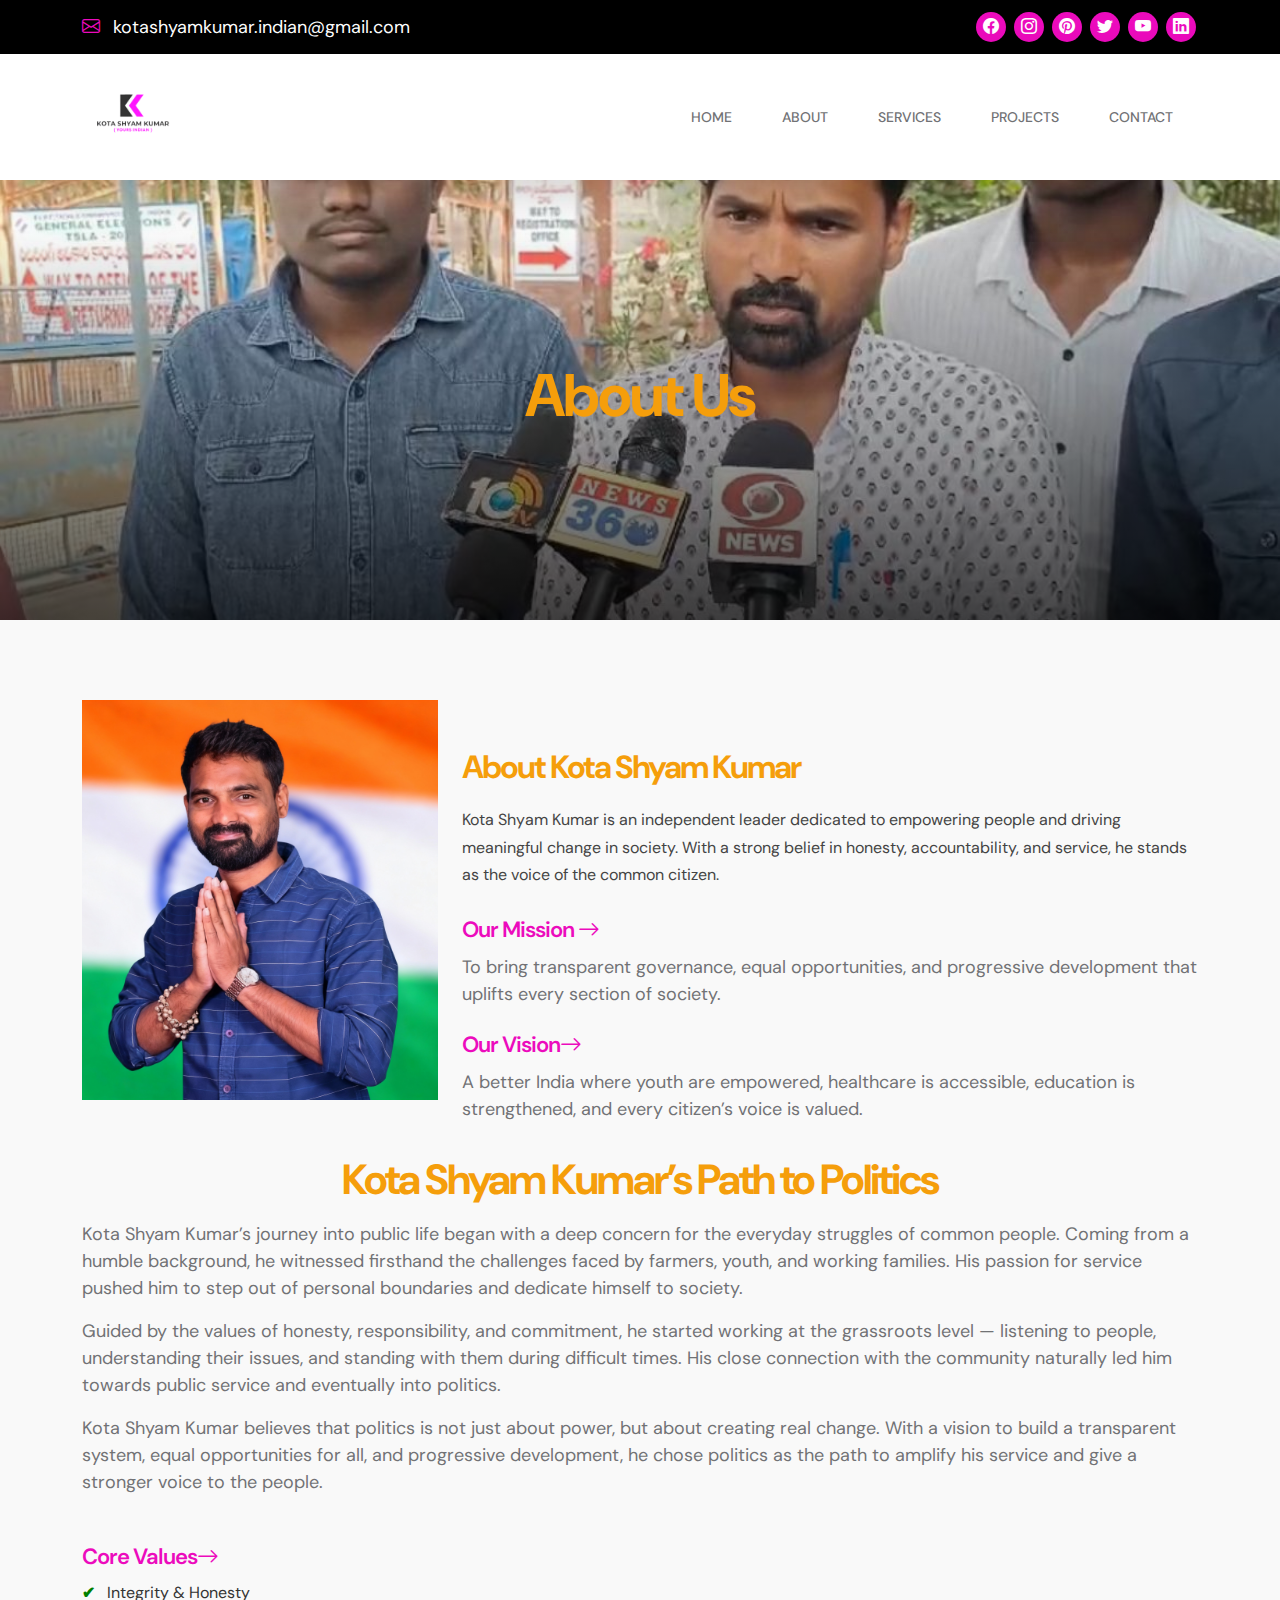
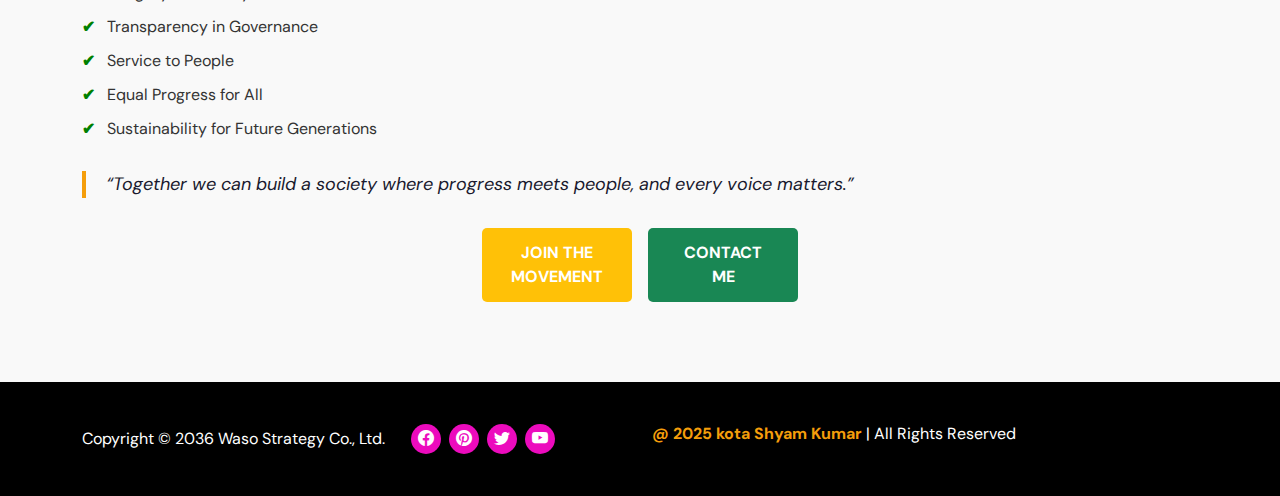
<file: aboutus.html>
<!doctype html>
<html lang="en">
    <head>
        <meta charset="utf-8">
        <meta name="viewport" content="width=device-width, initial-scale=1">

        <meta name="description" content="">
        <meta name="author" content="Tooplate">

        <title>KSK Independent</title>

        <!-- CSS FILES -->
        <link rel="preconnect" href="https://fonts.googleapis.com">
        
        <link rel="preconnect" href="https://fonts.gstatic.com" crossorigin>
        
        <link href="https://fonts.googleapis.com/css2?family=DM+Sans:wght@400;500;700&display=swap" rel="stylesheet">

        <link href="css/bootstrap.min.css" rel="stylesheet">

        <link href="css/bootstrap-icons.css" rel="stylesheet">

        <link href="css/magnific-popup.css" rel="stylesheet">

        <link href="css/style.css" rel="stylesheet">

        <link rel="icon" type="image/png" sizes="32x32" href="images/logo.png">

        <link rel="shortcut icon" href="favicon.ico" type="image/x-icon">

        <link rel="apple-touch-icon" sizes="180x180" href="images/logo.png">

        <meta name="theme-color" content="#e91e63"> <!-- match your brand color -->

        


    </head>
    
    <body class="projects-detail-page" id="section_1">

       <header class="site-header">
    <div class="container">
        <div class="row align-items-center">

            <div class="col-lg-4 col-md-8 col-12">
                <p class="text-white mb-0">
                    <i class="bi-envelope site-header-icon me-2"></i>
                    kotashyamkumar.indian@gmail.com
                </p>
            </div>

            <div class="col-lg-8 col-md-4 col-12 ms-auto">
                <ul class="social-icon">
                    <li><a href="https://www.facebook.com/kotashyamkumarindian/" class="social-icon-link bi-facebook"></a></li>
                    <li><a href="https://www.instagram.com/kotashyamkumarindian/" class="social-icon-link bi-instagram"></a></li>
                    <li><a href="https://www.pinterest.com/kotashyamkumarindian/" class="social-icon-link bi-pinterest"></a></li>
                    <li><a href="https://x.com/kota_shyamkumar" class="social-icon-link bi-twitter"></a></li>
                    <li><a href="https://www.youtube.com/@KotaShyamKumar" class="social-icon-link bi-youtube"></a></li>
                    <li><a href="https://www.linkedin.com/company/kota-shyam-kumar" class="social-icon-link bi-linkedin"></a></li>
                </ul>
            </div>

        </div>
    </div>
</header>

<nav class="navbar navbar-expand-lg bg-white shadow-lg">
    <div class="container">

        <a href="#" class="navbar-brand">
            <img src="images/logo.png" alt="Kota Shyam Kumar" class="brand-logo">
        </a>

        <button class="navbar-toggler" type="button" data-bs-toggle="collapse" data-bs-target="#navbarNav"
            aria-controls="navbarNav" aria-expanded="false" aria-label="Toggle navigation">
            <span class="navbar-toggler-icon"></span>
        </button>

        <div class="collapse navbar-collapse" id="navbarNav">
            <ul class="navbar-nav ms-auto">
                <li class="nav-item">
                    <a class="nav-link " href="index.html">Home</a>
                </li>
                <li class="nav-item">
                    <a class="nav-link active" href="aboutus.html">About</a>
                </li>
                <li class="nav-item">
                    <a class="nav-link" href="services.html">Services</a>
                </li>
              <li class="nav-item">
                    <a class="nav-link" href="projects.html">Projects</a>
                </li>
                <li class="nav-item">
                    <a class="nav-link" href="contact.html">Contact</a>
                </li>
            </ul>
        </div>
        
    </div>
</nav>


        <main>

            <section class="hero section-hero section-padding">
                <div class="container">
                    <div class="row">

                        <div class="col-lg-6 col-12 text-center mx-auto">
                            <div class="section-hero-text">
                                <h1 class="text-warning">About Us</h1>
                                <!-- <small class="small-title text-warning">About Us</small> -->

                               
                            </div>
                        </div>

                    </div>
                </div>
            </section>
            <!--about us start-->
            <section id="about-us" class="about-section">
  <div class="container">
    <div class="row ">

      <!-- Left Side: Image -->
      <div class="col-lg-4 col-md-12 text-center">
        <img src="images/services/generated-image.png" alt="Kota Shyam Kumar" class="about-img img-fluid">
      </div>

      <!-- Right Side: Content -->
      <div class="col-lg-8 col-md-12">
        <h2 class="about-title mt-5">About Kota Shyam Kumar</h2>
        <p class="about-intro">
          Kota Shyam Kumar is an independent leader dedicated to empowering people and 
          driving meaningful change in society. With a strong belief in honesty, 
          accountability, and service, he stands as the voice of the common citizen.
        </p>

        <h3 class="about-subtitle">Our Mission <i class="bi-arrow-right"></i></h3>
       
        <p>
          To bring transparent governance, equal opportunities, and progressive 
          development that uplifts every section of society.
        </p>

        <h3 class="about-subtitle">Our Vision<i class="bi-arrow-right"></i></h3>
        <p>
          A better India where youth are empowered, healthcare is accessible, 
          education is strengthened, and every citizen’s voice is valued.
        </p>
 </div>  
  <div class=" col-12  ">
                            <h2 class=" mt-3 mb-3 text-center text-warning">Kota Shyam Kumar’s Path to Politics</h2>

                            <p>Kota Shyam Kumar’s journey into public life began with a deep concern for the everyday struggles of common people. Coming from a humble background, he witnessed firsthand the challenges faced by farmers, youth, and working families. His passion for service pushed him to step out of personal boundaries and dedicate himself to society.</p>

                            <p>Guided by the values of honesty, responsibility, and commitment, he started working at the grassroots level — listening to people, understanding their issues, and standing with them during difficult times. His close connection with the community naturally led him towards public service and eventually into politics.</p>
                        
                            <p>Kota Shyam Kumar believes that politics is not just about power, but about creating real change. With a vision to build a transparent system, equal opportunities for all, and progressive development, he chose politics as the path to amplify his service and give a stronger voice to the people.</p>
                        </div>
 <div class="col-12 mt-2">
        <h3 class="about-subtitle">Core Values<i class="bi-arrow-right"></i></h3>
        <ul class="about-values">
          <li>Integrity & Honesty</li>
          <li>Transparency in Governance</li>
          <li>Service to People</li>
          <li>Equal Progress for All</li>
          <li>Sustainability for Future Generations</li>
        </ul>

        <blockquote class="about-quote">
          “Together we can build a society where progress meets people, 
          and every voice matters.”  
        </blockquote>

        <div class="cta-buttons">
          <a href="join.html" class="btn btn-warning">Join the Movement</a>
          <a href="contact.html" class="btn btn-success">Contact Me</a>
        </div>
     </div>

    </div>
  </div>
</section>



           

        </main>

        <footer class="site-footer">
            <div class="container">
                <div class="row">
                        
                    <div class="col-lg-6 col-12">
                        <div class="site-footer-wrap d-flex align-items-center">
                            <p class="copyright-text mb-0 me-4">Copyright © 2036 Waso Strategy Co., Ltd.</p>

                            <ul class="social-icon">
                                <li><a href="https://facebook.com/tooplate" class="social-icon-link bi-facebook"></a></li>

                                <li><a href="https://pinterest.com/tooplate" class="social-icon-link bi-pinterest"></a></li>
    
                                <li><a href="https://twitter.com/minthu" class="social-icon-link bi-twitter"></a></li>
    
                                <li><a href="https://www.youtube.com/tooplate" class="social-icon-link bi-youtube"></a></li>
                            </ul>
                            
                        </div>
                    </div>
                    
                   <div class="col-lg-6 col-12">
                    	<p class="copyright-text mb-0 me-4"><strong class="text-warning">@ 2025 kota Shyam Kumar</strong> | All Rights Reserved </p>
                    </div>

                    
                </div>
            </div>
        </footer>

        <!-- JAVASCRIPT FILES -->
        <script src="js/jquery.min.js"></script>
        <script src="js/bootstrap.min.js"></script>
        <script src="js/jquery.sticky.js"></script>
        <script src="js/jquery.magnific-popup.min.js"></script>
        <script src="js/magnific-popup-options.js"></script>
        <script src="js/click-scroll.js"></script>
        <script src="js/custom.js"></script>

    </body>
</html>
</file>
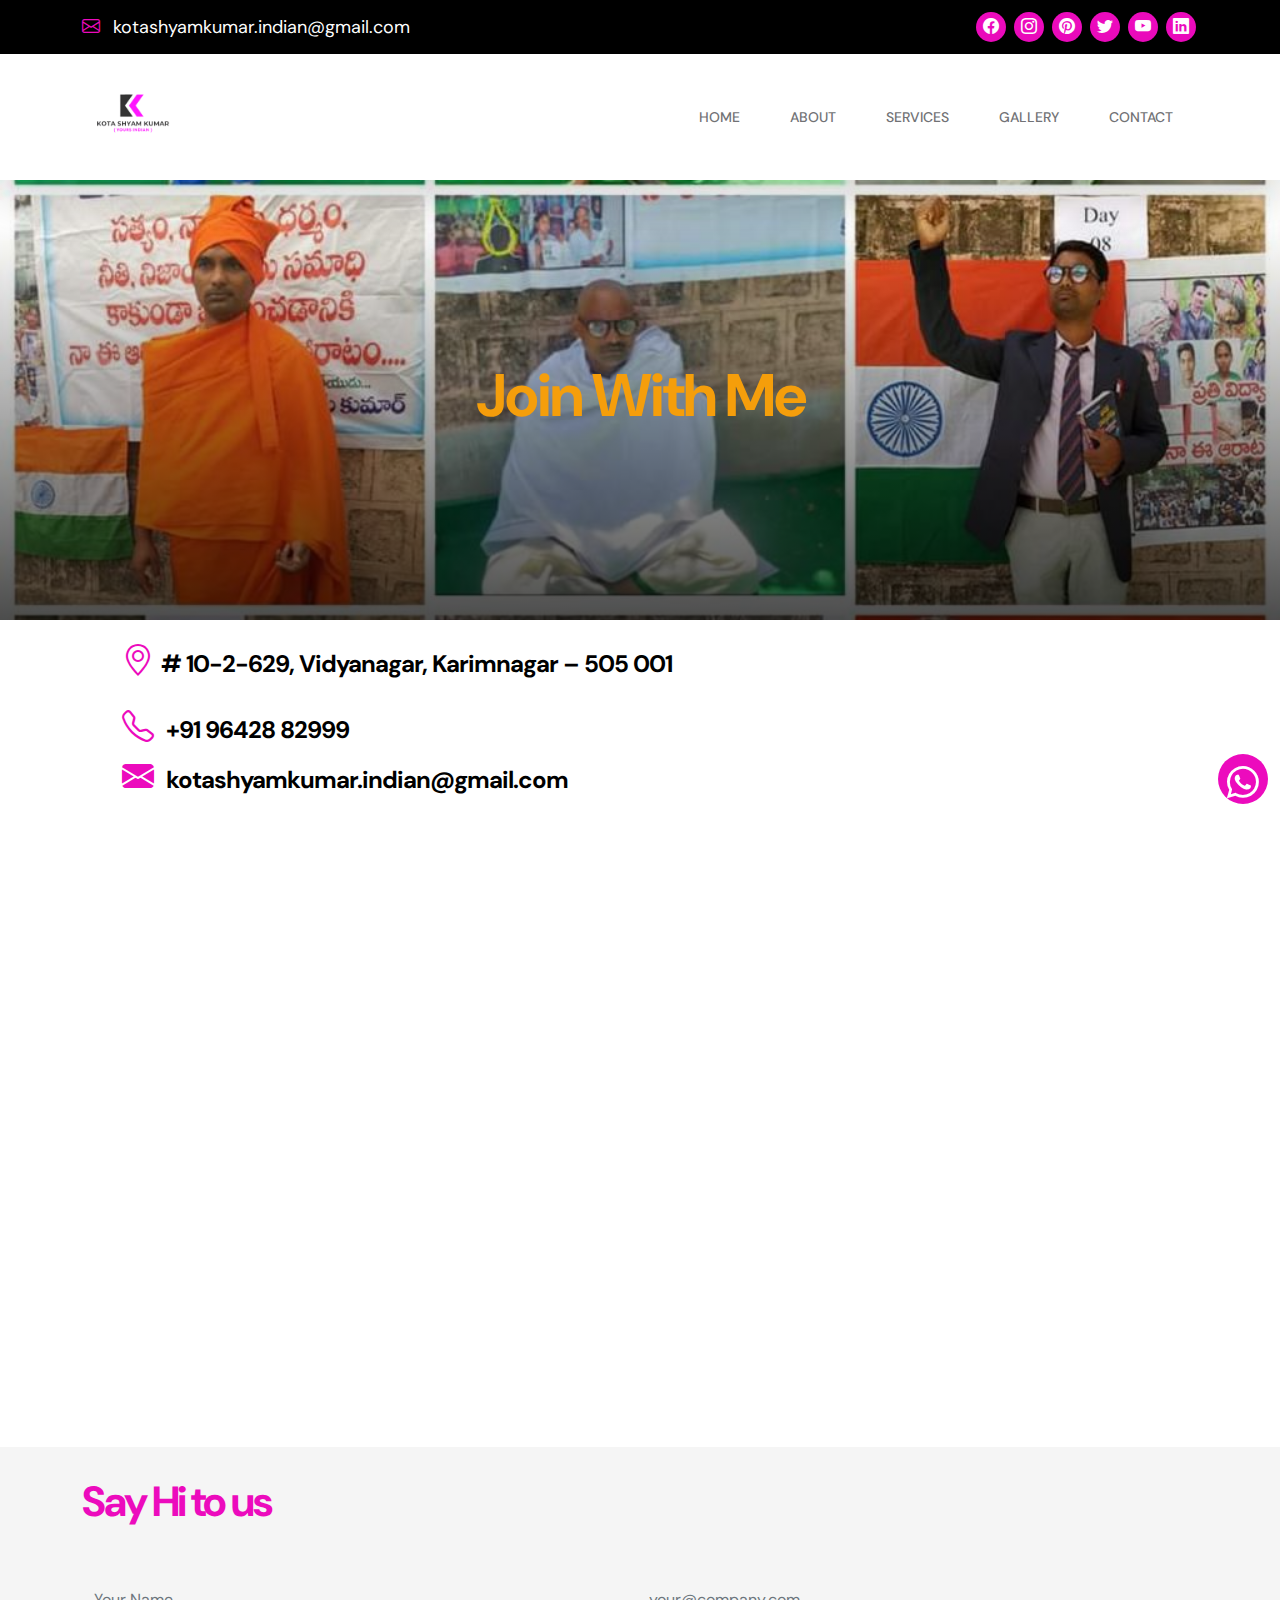
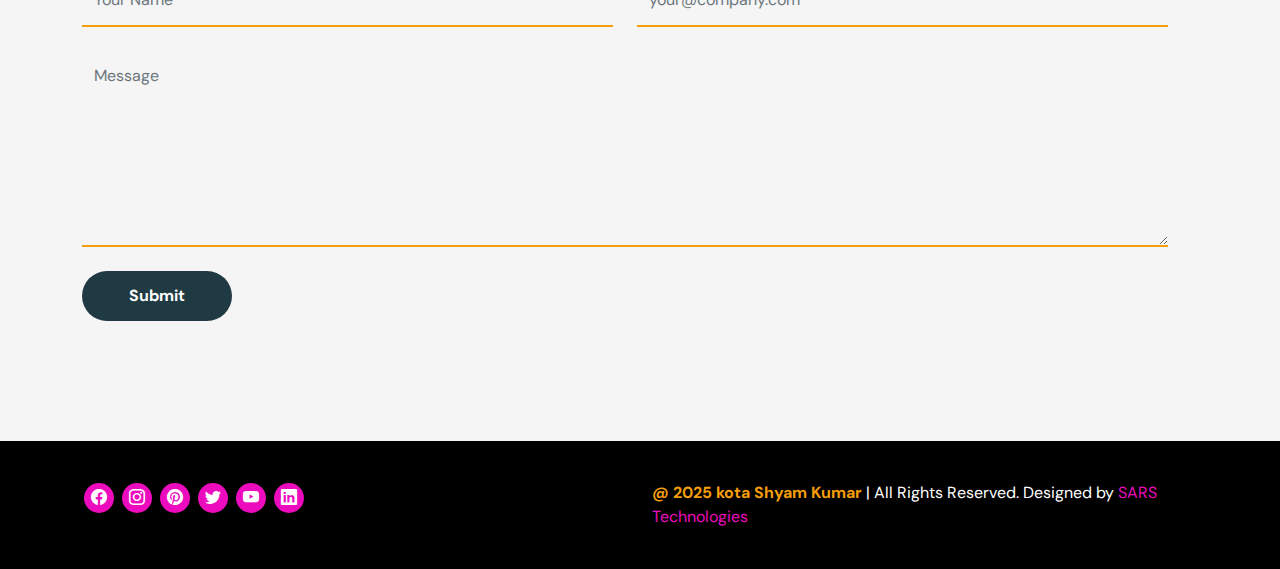
<file: contact.html>
<!doctype html>
<html lang="en">
    <head>
        <meta charset="utf-8">
        <meta name="viewport" content="width=device-width, initial-scale=1">

        <meta name="description" content="">
        <meta name="author" content="Tooplate">

        <title>Kota Shyam Kumar -Yours Indian</title>

        <!-- CSS FILES -->
        <link rel="preconnect" href="https://fonts.googleapis.com">
        
        <link rel="preconnect" href="https://fonts.gstatic.com" crossorigin>
        
        <link href="https://fonts.googleapis.com/css2?family=DM+Sans:wght@400;500;700&display=swap" rel="stylesheet">

        <link href="css/bootstrap.min.css" rel="stylesheet">

        <link href="css/bootstrap-icons.css" rel="stylesheet">

        <link href="css/magnific-popup.css" rel="stylesheet">

        <link href="css/style.css" rel="stylesheet">

        <link rel="icon" type="image/png" sizes="32x32" href="images/logo.png">

        <link rel="shortcut icon" href="favicon.ico" type="image/x-icon">

        <link rel="apple-touch-icon" sizes="180x180" href="images/logo.png">

        <meta name="theme-color" content="#e91e63"> <!-- match your brand color -->

        


    </head>
    
    <body class="projects-detail-page" id="section_1">

       <header class="site-header">
    <div class="container">
        <div class="row align-items-center">

            <div class="col-lg-4 col-md-8 col-12">
                <p class="text-white mb-0">
                    <i class="bi-envelope site-header-icon me-2"></i>
                    kotashyamkumar.indian@gmail.com
                </p>
            </div>

            <div class="col-lg-8 col-md-4 col-12 ms-auto">
                <ul class="social-icon">
                    <li><a href="https://www.facebook.com/kotashyamkumarindian/" class="social-icon-link bi-facebook"></a></li>
                    <li><a href="https://www.instagram.com/kotashyamkumarindian/" class="social-icon-link bi-instagram"></a></li>
                    <li><a href="https://www.pinterest.com/kotashyamkumarindian/" class="social-icon-link bi-pinterest"></a></li>
                    <li><a href="https://x.com/kota_shyamkumar" class="social-icon-link bi-twitter"></a></li>
                    <li><a href="https://www.youtube.com/@KotaShyamKumar" class="social-icon-link bi-youtube"></a></li>
                    <li><a href="https://www.linkedin.com/company/kota-shyam-kumar" class="social-icon-link bi-linkedin"></a></li>
                </ul>
            </div>

        </div>
    </div>
</header>

<nav class="navbar navbar-expand-lg bg-white shadow-lg">
    <div class="container">

        <a href="#" class="navbar-brand">
            <img src="images/logo.png" alt="Kota Shyam Kumar" class="brand-logo">
        </a>

        <button class="navbar-toggler" type="button" data-bs-toggle="collapse" data-bs-target="#navbarNav"
            aria-controls="navbarNav" aria-expanded="false" aria-label="Toggle navigation">
            <span class="navbar-toggler-icon"></span>
        </button>

        <div class="collapse navbar-collapse" id="navbarNav">
            <ul class="navbar-nav ms-auto">
                <li class="nav-item">
                    <a class="nav-link " href="index.html">Home</a>
                </li>
                <li class="nav-item">
                    <a class="nav-link " href="aboutus.html">About</a>
                </li>
                <li class="nav-item">
                    <a class="nav-link " href="services.html">Services</a>
                </li>
                <li class="nav-item">
                    <a class="nav-link" href="gallery.html">Gallery</a>
                </li>
                <li class="nav-item">
                    <a class="nav-link active" href="contact.html">Contact</a>
                </li>
            </ul>
        </div>
        
    </div>
</nav>


        <main>
<section class="hero contact-hero section-padding">
                <div class="container">
                    <div class="row">

                        <div class="col-lg-6 col-12 text-center mx-auto">
                            <div class="section-hero-text">
                                <h1 class="text-warning">Join With Me</h1>
                                <!-- <small class="small-title text-warning">About Us</small> -->

                               
                            </div>
                        </div>

                    </div>
                </div>
            </section>
            
            <section class="projects section-padding ">
                <div class="container">
                    <div class="row">

                       <div class="col-lg-12 col-12">
                                <div class="contact-thumb">
                                    
                                    <div class="contact-info ">
                                        <h5 class="mb-4"><a href="contact.html"> <i class="bi-geo-alt contact-icon me-2"></i># 10-2-629, Vidyanagar, Karimnagar – 505 001</a></h5>

                                        <h5 class="mb-2">
                                            <a href="tel: 240-480-9600">
                                                <i class="bi-telephone contact-icon me-2"></i>
                                                +91 96428 82999
                                            </a>
                                        </h5>

                                        <h5>
                                            <a href="mailto:info@company.com" class="footer-link">
                                                <i class="bi-envelope-fill contact-icon me-2"></i>
                                               kotashyamkumar.indian@gmail.com
                                            </a>
                                        </h5>
                                        
                                        <!-- Copy "embed a map" HTML code from any point on Google Maps -> Share Link  -->
                                        
                                        <iframe class="google-map mt-4" src="https://www.google.com/maps/embed?pb=!1m18!1m12!1m3!1d3784.653798403686!2d79.10875087379883!3d18.454021571206468!2m3!1f0!2f0!3f0!3m2!1i1024!2i768!4f13.1!3m3!1m2!1s0x3bccd8d31e542f59%3A0x382d4dc976822726!2sNo.%201B%2C%2010-2%2C%20Vidyanagar%2C%20Karimnagar%2C%20Telangana%20505001!5e0!3m2!1sen!2sin!4v1758272222740!5m2!1sen!2sin" width="600" height="450" style="border:0;" allowfullscreen="" loading="lazy" referrerpolicy="no-referrer-when-downgrade"></iframe>
                                    </div>
                                </div>
                            </div> 

                        

                        
                         </div> 
                </div>
            </section>
              <section class="contact" id="section_5">

            
                <div class="contact-container-wrap1">
                    <div class="container">
                        <div class="row">

                            <div class=" col-12 contact-form-box">
                                <form class="custom-form contact-form" action="sendmail.php" method="POST" role="form">
                                    
                                    <h2 class="mb-5 text-secondary">Say Hi to us</h2>

                                    <div class="row">
                                        <div class="col-lg-6 col-md-6 col-12">                                    
                                            <input type="text" name="name" id="name" class="form-control" placeholder="Your Name" required="">
                                        </div>

                                        <div class="col-lg-6 col-md-6 col-12">         
                                            <input type="email" name="email" id="email" pattern="[^ @]*@[^ @]*" class="form-control" placeholder="your@company.com" required="">
                                        </div>

                                        <div class="col-12">
                                            <textarea class="form-control" rows="7" id="message" name="message" placeholder="Message"></textarea>

                                            <button type="submit" class="form-control">Submit</button>
                                        </div>

                                    </div>
                                </form>
                            </div>
                            

                            

                        </div>
                        
                    </div>
                </div>
            </section>


          </main>
           <div class="whatsapp">
    <a href="https://wa.me/+919642882999" target="_blank">
    <i class="bi bi-whatsapp"></i>
    </a>
  
</div>

      <footer class="site-footer">
            <div class="container">
                <div class="row">
                        
                    <div class="col-lg-6 col-12">
                        <div class="site-footer-wrap d-flex align-items-center">
                            

                          <ul class="social-icon">
                            <li><a href="https://www.facebook.com/kotashyamkumarindian/" class="social-icon-link bi-facebook"></a></li>

                            
                              <li><a href="https://www.instagram.com/kotashyamkumarindian/" class="social-icon-link bi-instagram"></a></li>
                              
                              <li><a href="https://www.pinterest.com/kotashyamkumarindian/" class="social-icon-link bi-pinterest"></a></li>

                            <li><a href="https://x.com/kota_shyamkumar" class="social-icon-link bi-twitter"></a></li>

                            <li><a href="https://www.youtube.com/@KotaShyamKumar" class="social-icon-link bi-youtube"></a></li>
                            <li><a href="https://www.linkedin.com/company/kota-shyam-kumar" class="social-icon-link bi-linkedin"></a></li>
                        </ul>
                            
                        </div>
                    </div>
                    
                    <div class="col-lg-6 col-12">
                    	<p class="copyright-text mb-0 me-4"><strong class="text-warning">@ 2025 kota Shyam Kumar</strong > | All Rights Reserved. Designed by
                <a class="text-secondary" target="_blank" href="https://sarstechno.com/"
                  >SARS Technologies</a
                ></p>
                    </div>

                </div>
            </div>
        </footer>

        <!-- JAVASCRIPT FILES -->
        <script src="js/jquery.min.js"></script>
        <script src="js/bootstrap.min.js"></script>
        <script src="js/jquery.sticky.js"></script>
        <script src="js/jquery.magnific-popup.min.js"></script>
        <script src="js/magnific-popup-options.js"></script>
        <script src="js/click-scroll.js"></script>
        <script src="js/custom.js"></script>

    </body>
</html>
</file>
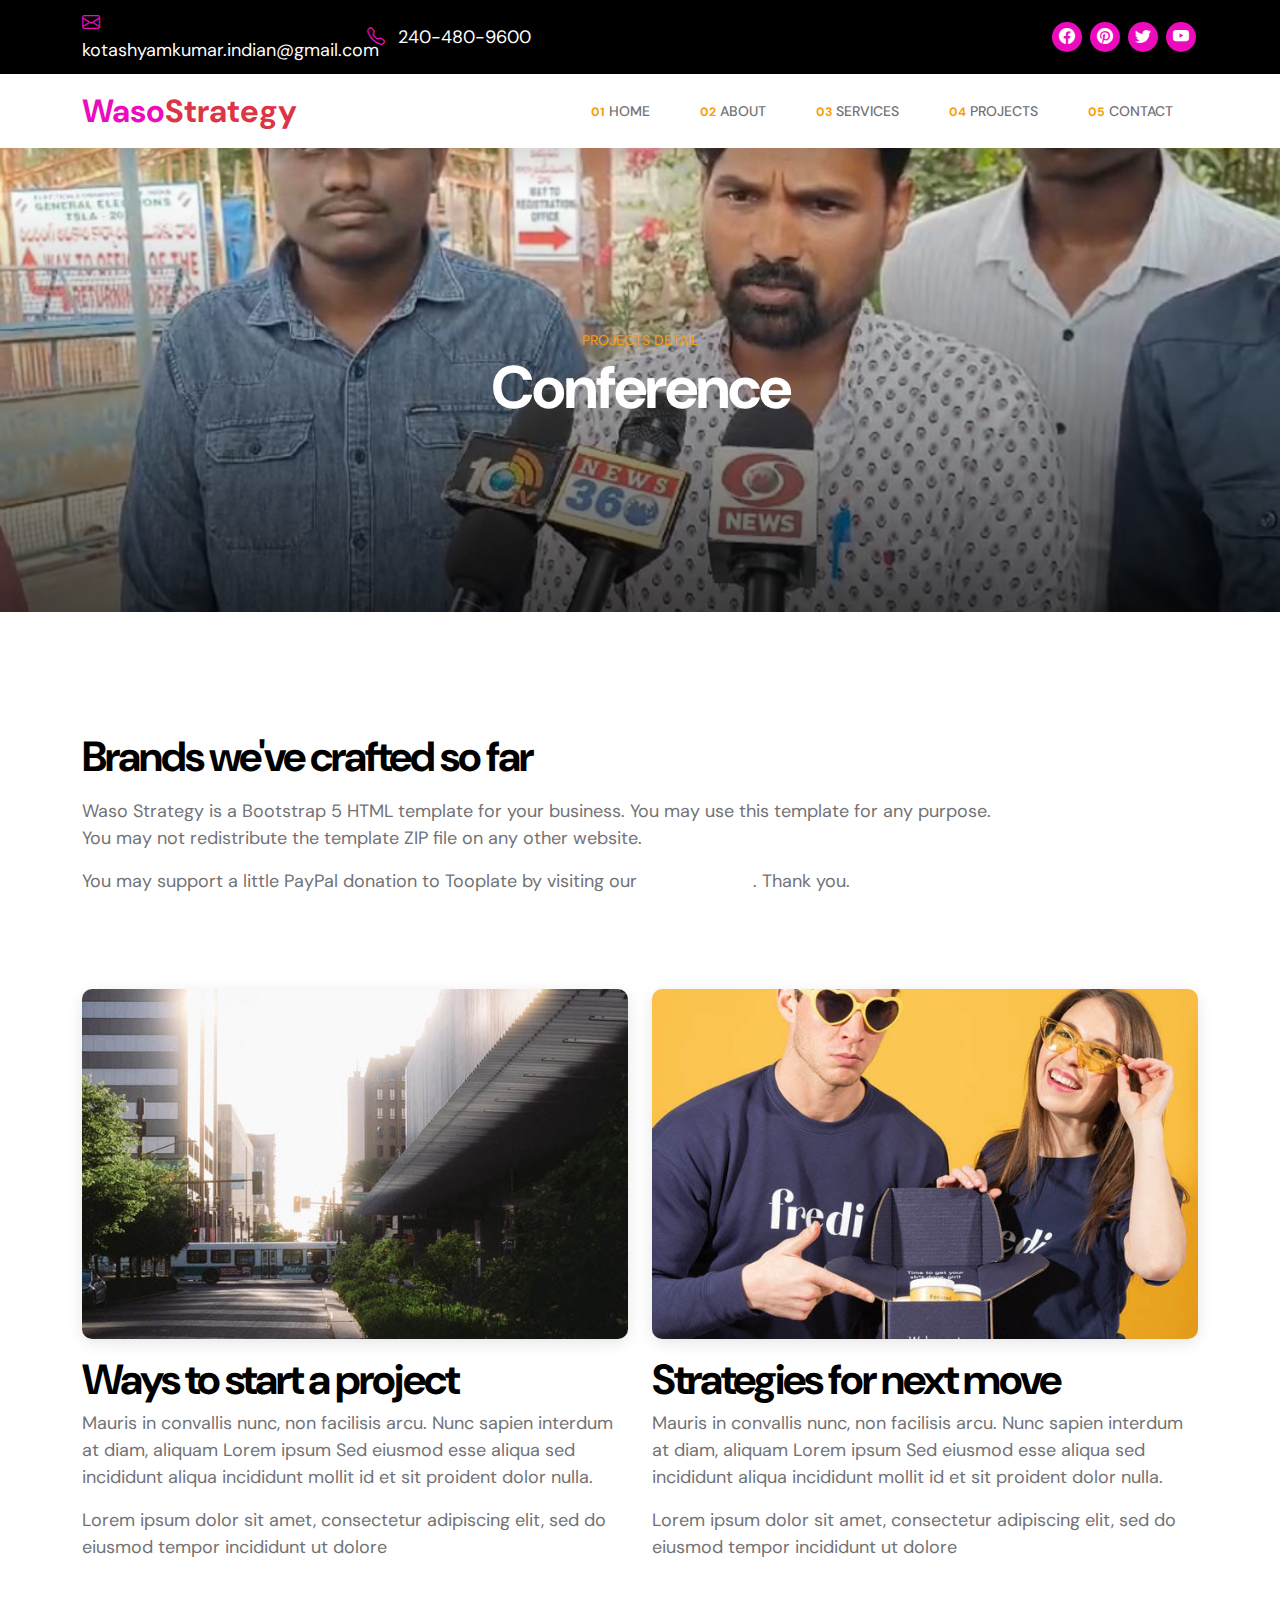
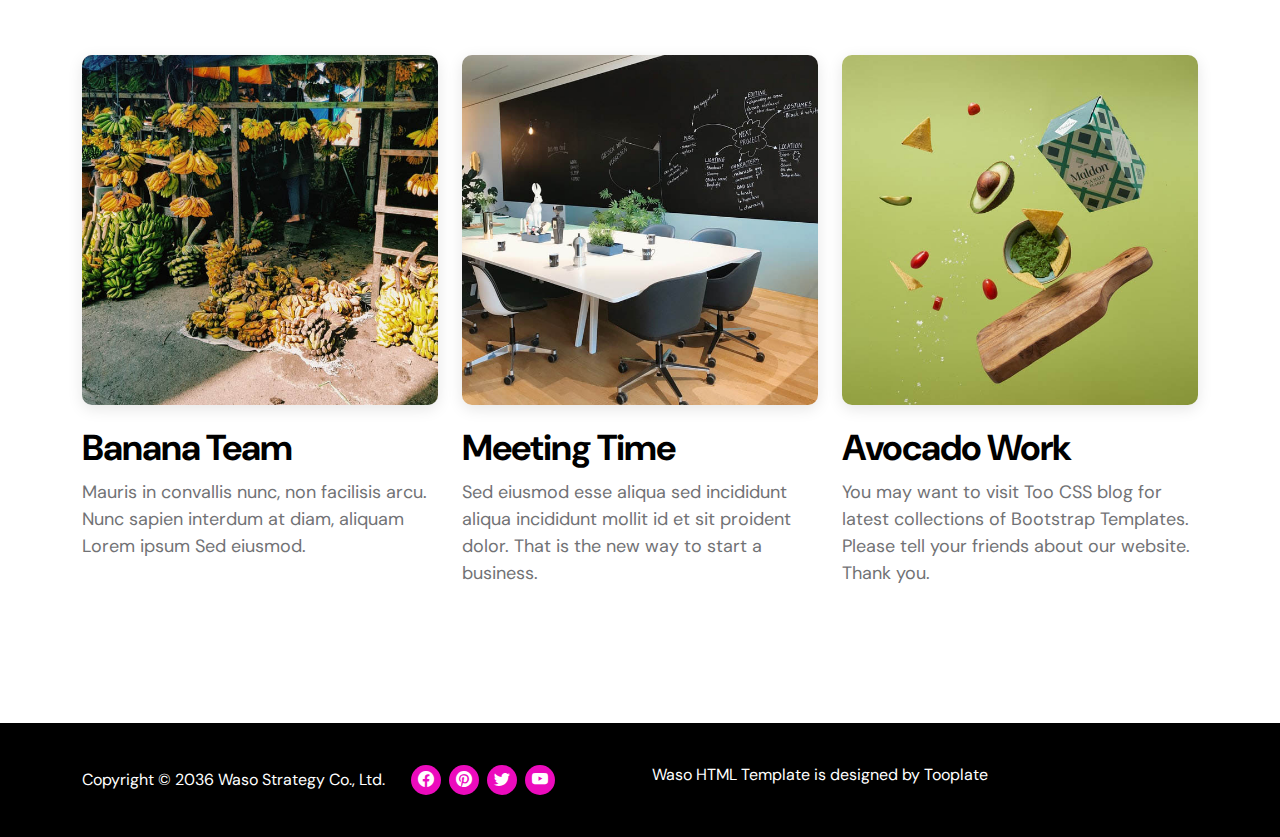
<file: project-detail.html>
<!doctype html>
<html lang="en">
    <head>
        <meta charset="utf-8">
        <meta name="viewport" content="width=device-width, initial-scale=1">

        <meta name="description" content="">
        <meta name="author" content="Tooplate">

        <title>KSK Independent</title>

        <!-- CSS FILES -->
        <link rel="preconnect" href="https://fonts.googleapis.com">
        
        <link rel="preconnect" href="https://fonts.gstatic.com" crossorigin>
        
        <link href="https://fonts.googleapis.com/css2?family=DM+Sans:wght@400;500;700&display=swap" rel="stylesheet">

        <link href="css/bootstrap.min.css" rel="stylesheet">

        <link href="css/bootstrap-icons.css" rel="stylesheet">

        <link href="css/magnific-popup.css" rel="stylesheet">

        <link href="css/style.css" rel="stylesheet">

        <link rel="icon" type="image/png" sizes="32x32" href="images/logo.png">

        <link rel="shortcut icon" href="favicon.ico" type="image/x-icon">

        <link rel="apple-touch-icon" sizes="180x180" href="images/logo.png">

        <meta name="theme-color" content="#e91e63"> <!-- match your brand color -->

        


    </head>
    
    <body class="projects-detail-page" id="section_1">

        <header class="site-header">
            <div class="container">
                <div class="row align-items-center">

                    <div class="col-lg-3 col-md-5 col-7">
                        <p class="text-white mb-0">
                             <i class="bi-envelope site-header-icon me-2"></i>
                           kotashyamkumar.indian@gmail.com
                        </p>
                    </div>

                    <div class="col-lg-2 col-md-3 col-5">
                        <p class="text-white mb-0">
                            <a href="tel: 240-480-9600" class="text-white">
                                <i class="bi-telephone site-header-icon me-2"></i>
                                240-480-9600
                            </a>
                        </p>
                    </div>

                    <div class="col-lg-3 col-md-3 col-12 ms-auto">
                        <ul class="social-icon">
                            <li><a href="https://facebook.com/tooplate" class="social-icon-link bi-facebook"></a></li>

                            <li><a href="https://pinterest.com/tooplate" class="social-icon-link bi-pinterest"></a></li>

                            <li><a href="https://twitter.com/minthu" class="social-icon-link bi-twitter"></a></li>

                            <li><a href="https://www.youtube.com/tooplate" class="social-icon-link bi-youtube"></a></li>
                        </ul>
                    </div>

                </div>
            </div>
        </header>

        <nav class="navbar navbar-expand-lg bg-white shadow-lg">
            <div class="container">

                <a href="index.html" class="navbar-brand">Waso <span class="text-danger">Strategy</span></a>

                <button class="navbar-toggler" type="button" data-bs-toggle="collapse" data-bs-target="#navbarNav" aria-controls="navbarNav" aria-expanded="false" aria-label="Toggle navigation">
                    <span class="navbar-toggler-icon"></span>
                </button>

                <div class="collapse navbar-collapse" id="navbarNav">
                    <ul class="navbar-nav ms-auto">
                        <li class="nav-item">
                            <a class="nav-link" href="index.html#section_1"><small class="small-title"><strong class="text-warning">01</strong></small> Home</a>
                        </li>

                        <li class="nav-item">
                            <a class="nav-link" href="index.html#section_2"><small class="small-title"><strong class="text-warning">02</strong></small> About</a>
                        </li>

                        <li class="nav-item">
                            <a class="nav-link" href="index.html#section_3"><small class="small-title"><strong class="text-warning">03</strong></small> Services</a>
                        </li>

                        <li class="nav-item">
                            <a class="nav-link" href="index.html#section_4"><small class="small-title"><strong class="text-warning">04</strong></small> Projects</a>
                        </li>

                        <li class="nav-item">
                            <a class="nav-link" href="index.html#section_5"><small class="small-title"><strong class="text-warning">05</strong></small> Contact</a>
                        </li>
                    </ul>
                <div>
                        
            </div>
        </nav>

        <main>

            <section class="hero section-hero section-padding">
                <div class="container">
                    <div class="row">

                        <div class="col-lg-6 col-12 text-center mx-auto">
                            <div class="section-hero-text">
                                <small class="small-title text-warning">Projects Detail</small>

                                <h1 class="text-white">Conference</h1>
                            </div>
                        </div>

                    </div>
                </div>
            </section>


            <section class="projects section-padding">
                <div class="container">
                    <div class="row">

                        <div class="col-lg-10 col-12 mb-5">
                            <h2 class="mb-3">Brands we've crafted so far</h2>

                            <p>Waso Strategy is a Bootstrap 5 HTML template for your business. You may use this template for any purpose. You may not redistribute the template ZIP file on any other website.</p>

                            <p>You may support a little PayPal donation to Tooplate by visiting our <a href="https://www.tooplate.com/contact">contact page</a>. Thank you.</p>
                        </div>

                        <div class="col-lg-6 col-12 mb-5">
                            <img src="images/projects/pj-gal-szabo-CIXXIWxxec4-unsplash.jpg" class="img-fluid projects-image" alt="">

                            <h2 class="mt-3 mb-1">Ways to start a project</h2>

                            <p>Mauris in convallis nunc, non facilisis arcu. Nunc sapien interdum at diam, aliquam Lorem ipsum Sed eiusmod esse aliqua sed incididunt aliqua incididunt mollit id et sit proident dolor nulla.</p>

                            <p>Lorem ipsum dolor sit amet, consectetur adipiscing elit, sed do eiusmod tempor incididunt ut dolore</p>
                        </div>

                        <div class="col-lg-6 col-12 mb-5">
                            <img src="images/projects/team-fredi-FN3vmVee2sI-unsplash.jpg" class="img-fluid projects-image" alt="">

                            <h2 class="mt-3 mb-1">Strategies for next move</h2>

                            <p>Mauris in convallis nunc, non facilisis arcu. Nunc sapien interdum at diam, aliquam Lorem ipsum Sed eiusmod esse aliqua sed incididunt aliqua incididunt mollit id et sit proident dolor nulla.</p>

                            <p>Lorem ipsum dolor sit amet, consectetur adipiscing elit, sed do eiusmod tempor incididunt ut dolore</p>
                        </div>

                        <div class="col-lg-4 col-12">
                            <img src="images/projects/vmsign-x9yGe7wnvKQ-unsplash.jpg" class="img-fluid projects-image" alt="">

                            <h3 class="mt-3 mb-1">Banana Team</h3>

                            <p>Mauris in convallis nunc, non facilisis arcu. Nunc sapien interdum at diam, aliquam Lorem ipsum Sed eiusmod.</p>
                        </div>

                        <div class="col-lg-4 col-12 my-lg-0 my-5">
                            <img src="images/projects/elena-baidak-pz69kY0UQuQ-unsplash.jpg" class="img-fluid projects-image" alt="">

                            <h3 class="mt-3 mb-1">Meeting Time</h3>

                            <p>Sed eiusmod esse aliqua sed incididunt aliqua incididunt mollit id et sit proident dolor. That is the new way to start a business.</p>
                        </div>

                        <div class="col-lg-4 col-12">
                            <img src="images/projects/tangerine-newt-AKH4OVEmILc-unsplash.jpg" class="img-fluid projects-image" alt="">

                            <h3 class="mt-3 mb-1">Avocado Work</h3>

                            <p>You may want to visit Too CSS blog for latest collections of Bootstrap Templates. Please tell your friends about our website. Thank you.</p>
                        </div>

                    </div>
                </div>
            </section>

        </main>

        <footer class="site-footer">
            <div class="container">
                <div class="row">
                        
                    <div class="col-lg-6 col-12">
                        <div class="site-footer-wrap d-flex align-items-center">
                            <p class="copyright-text mb-0 me-4">Copyright © 2036 Waso Strategy Co., Ltd.</p>

                            <ul class="social-icon">
                                <li><a href="https://facebook.com/tooplate" class="social-icon-link bi-facebook"></a></li>

                                <li><a href="https://pinterest.com/tooplate" class="social-icon-link bi-pinterest"></a></li>
    
                                <li><a href="https://twitter.com/minthu" class="social-icon-link bi-twitter"></a></li>
    
                                <li><a href="https://www.youtube.com/tooplate" class="social-icon-link bi-youtube"></a></li>
                            </ul>
                            
                        </div>
                    </div>
                    
                    <div class="col-lg-6 col-12">
                    	<p class="copyright-text mb-0 me-4">Waso HTML Template is designed by <a href="https://www.tooplate.com/" target="_blank">Tooplate</a></p>
                    </div>
                    
                </div>
            </div>
        </footer>

        <!-- JAVASCRIPT FILES -->
        <script src="js/jquery.min.js"></script>
        <script src="js/bootstrap.min.js"></script>
        <script src="js/jquery.sticky.js"></script>
        <script src="js/jquery.magnific-popup.min.js"></script>
        <script src="js/magnific-popup-options.js"></script>
        <script src="js/click-scroll.js"></script>
        <script src="js/custom.js"></script>

    </body>
</html>
</file>
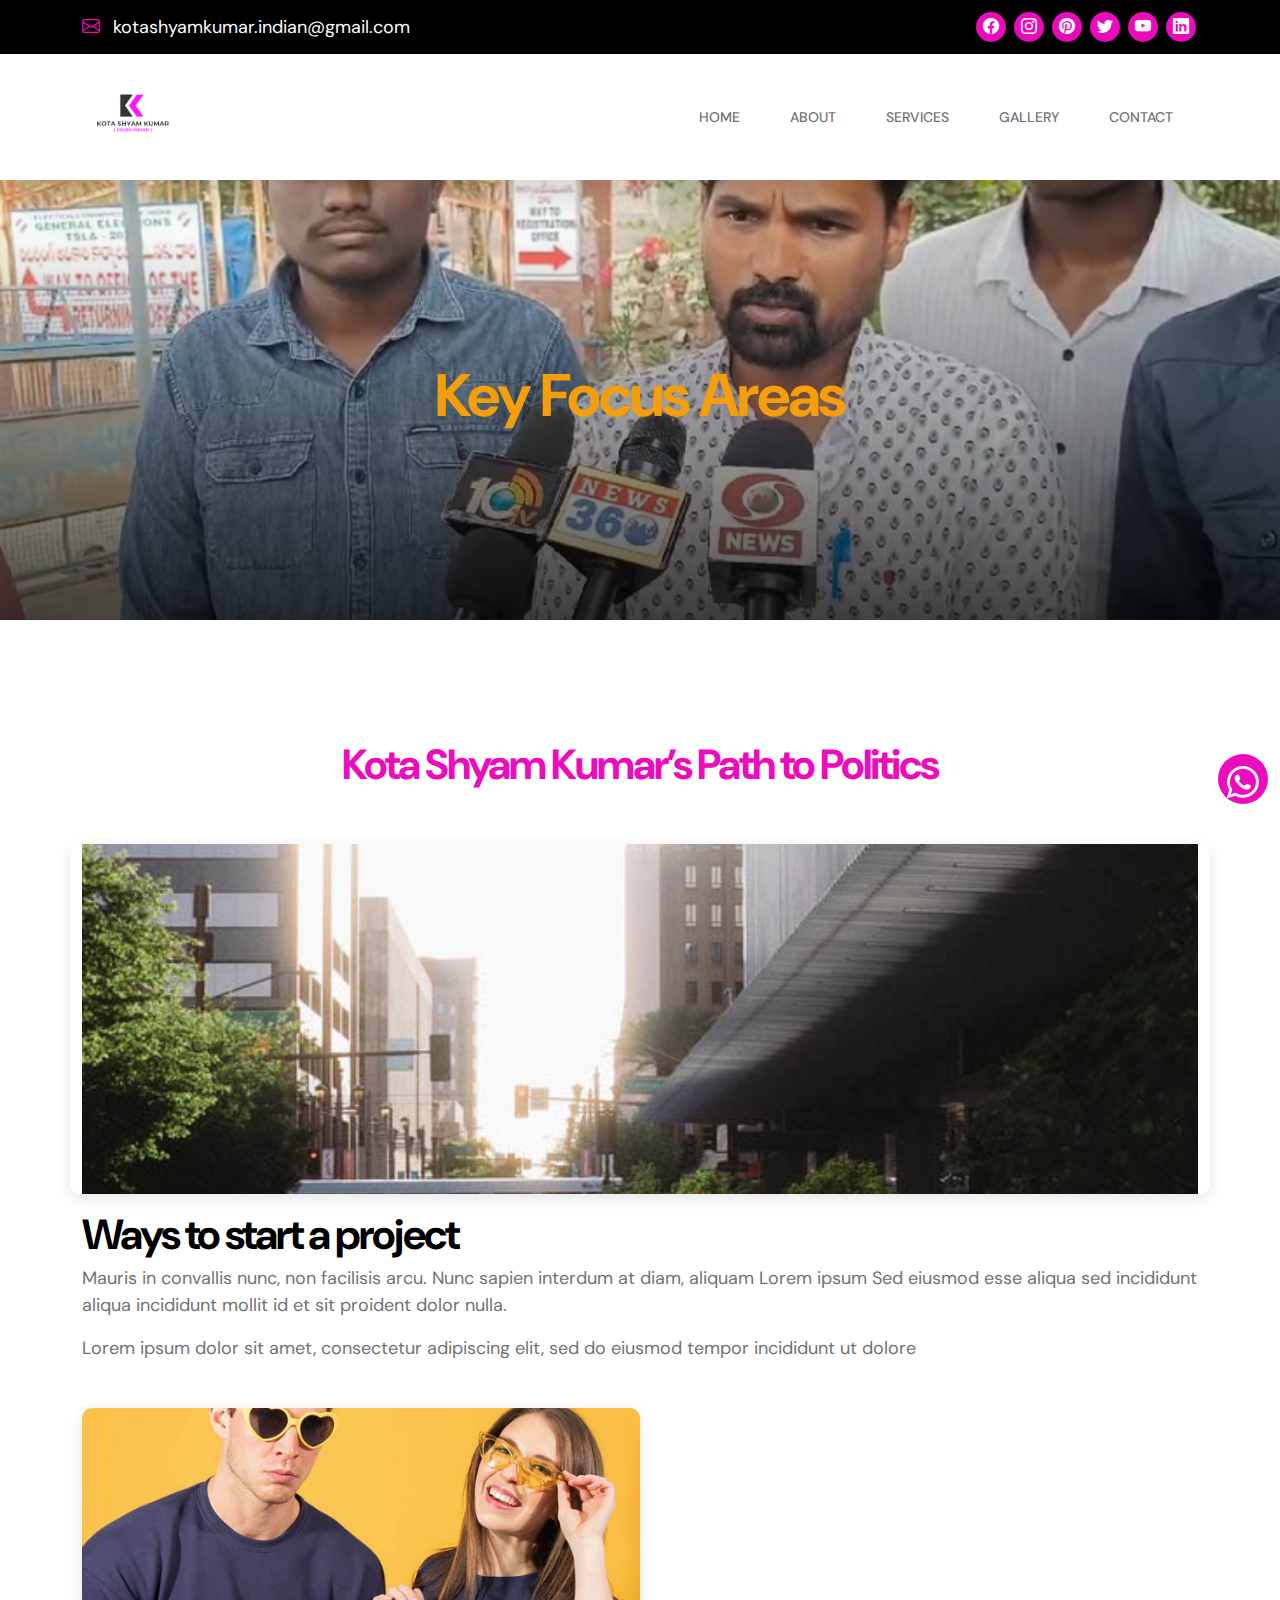
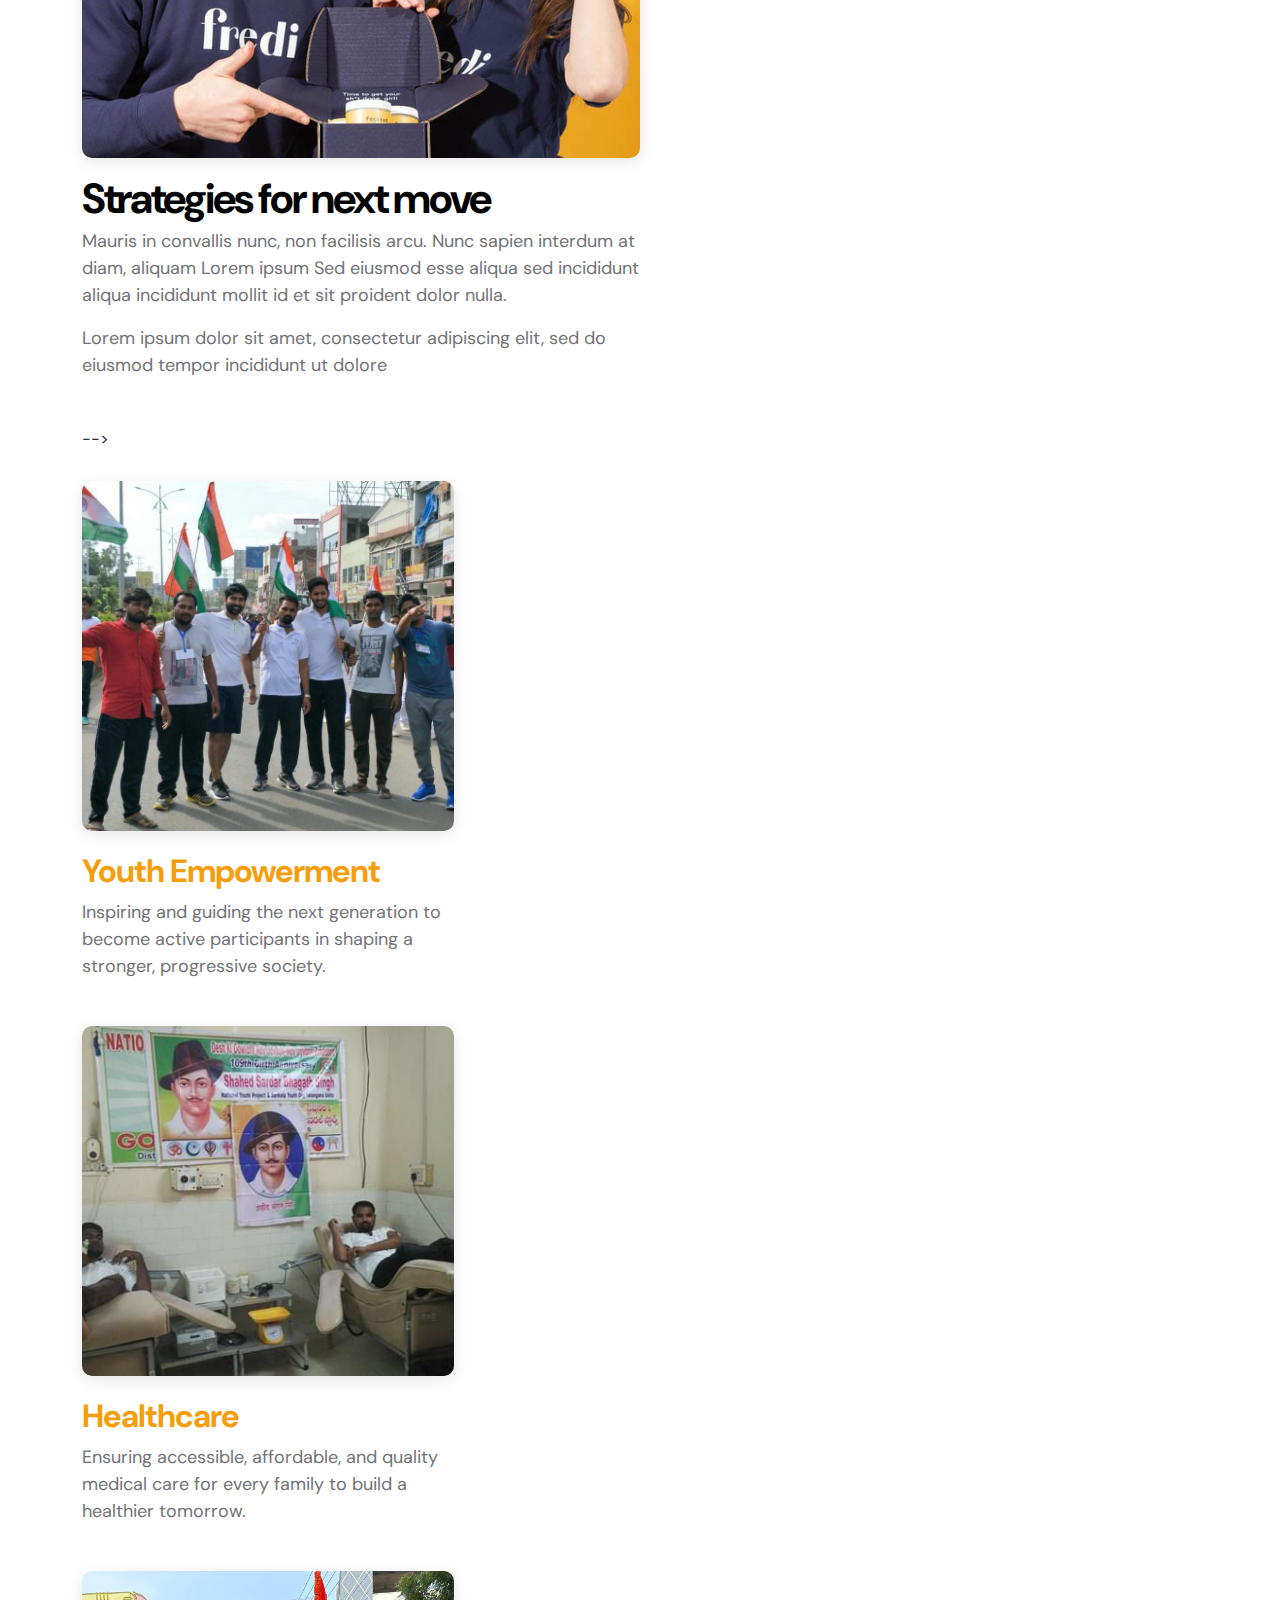
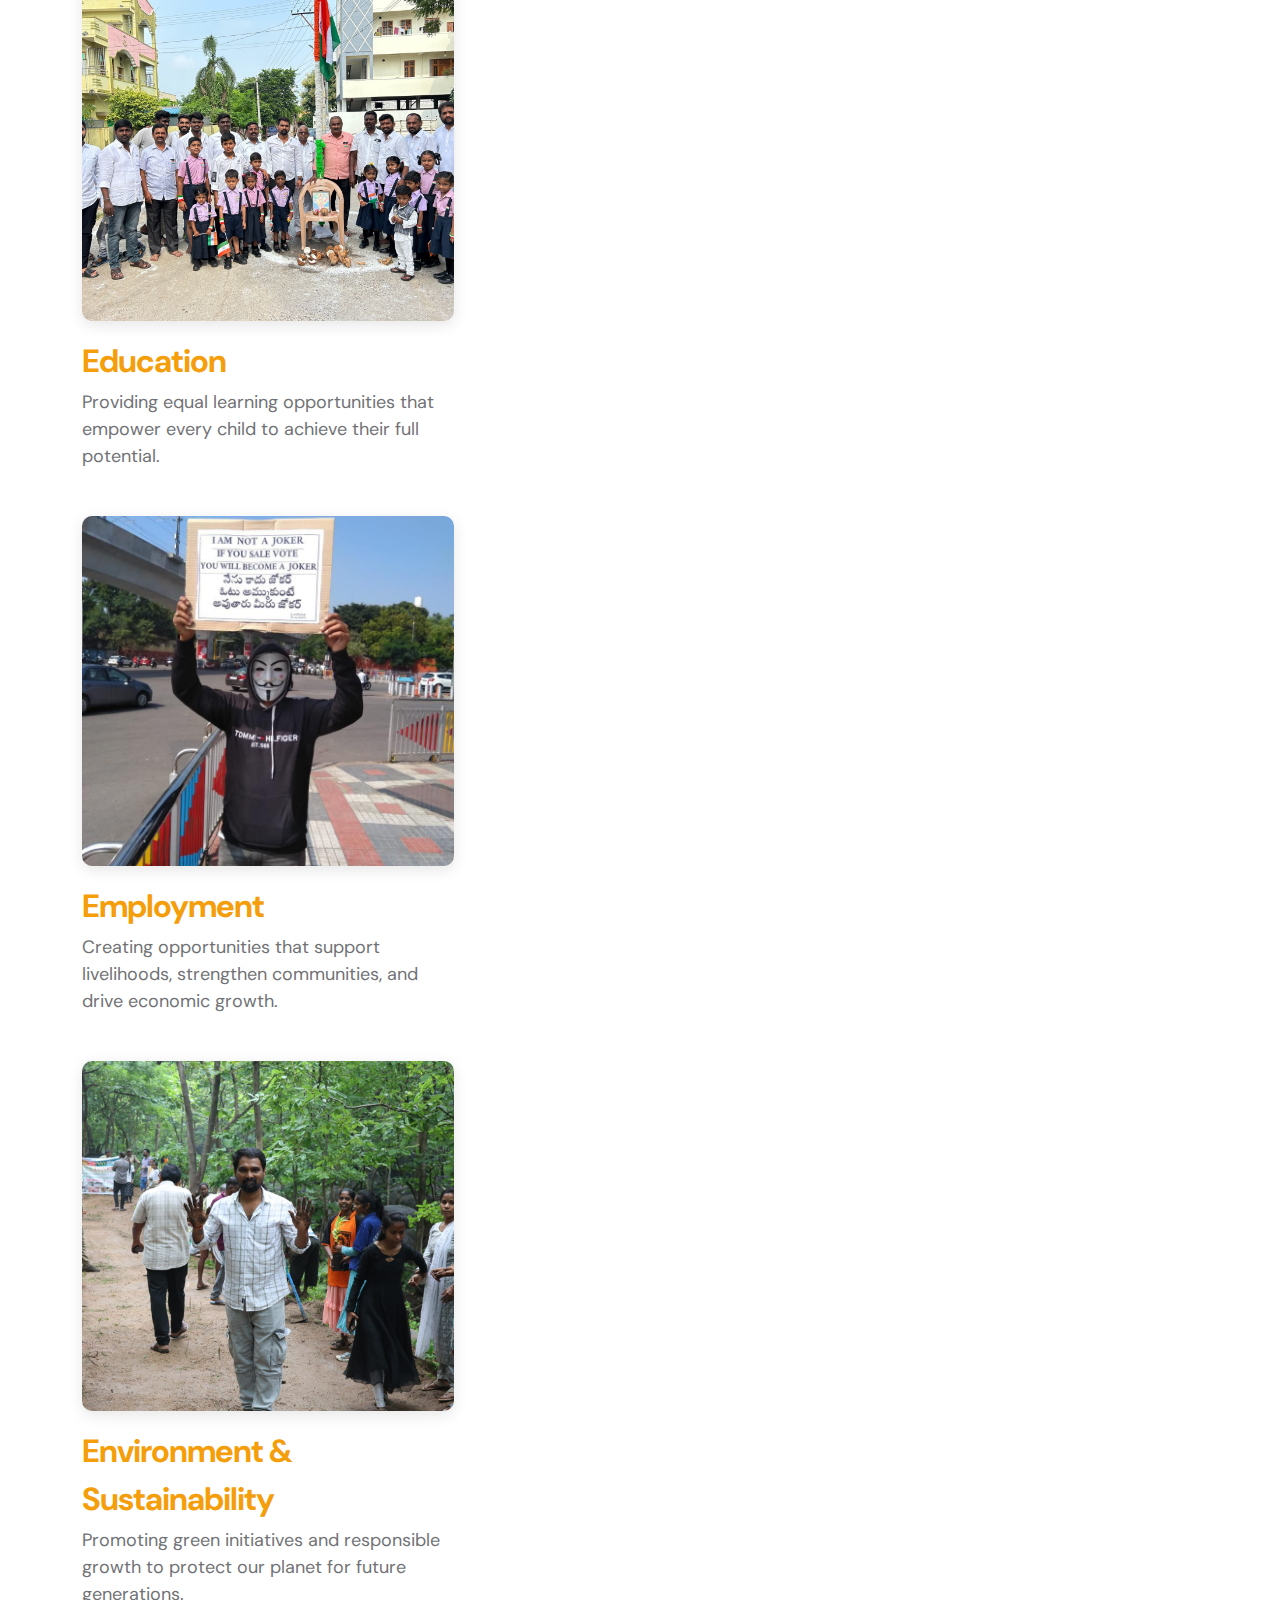
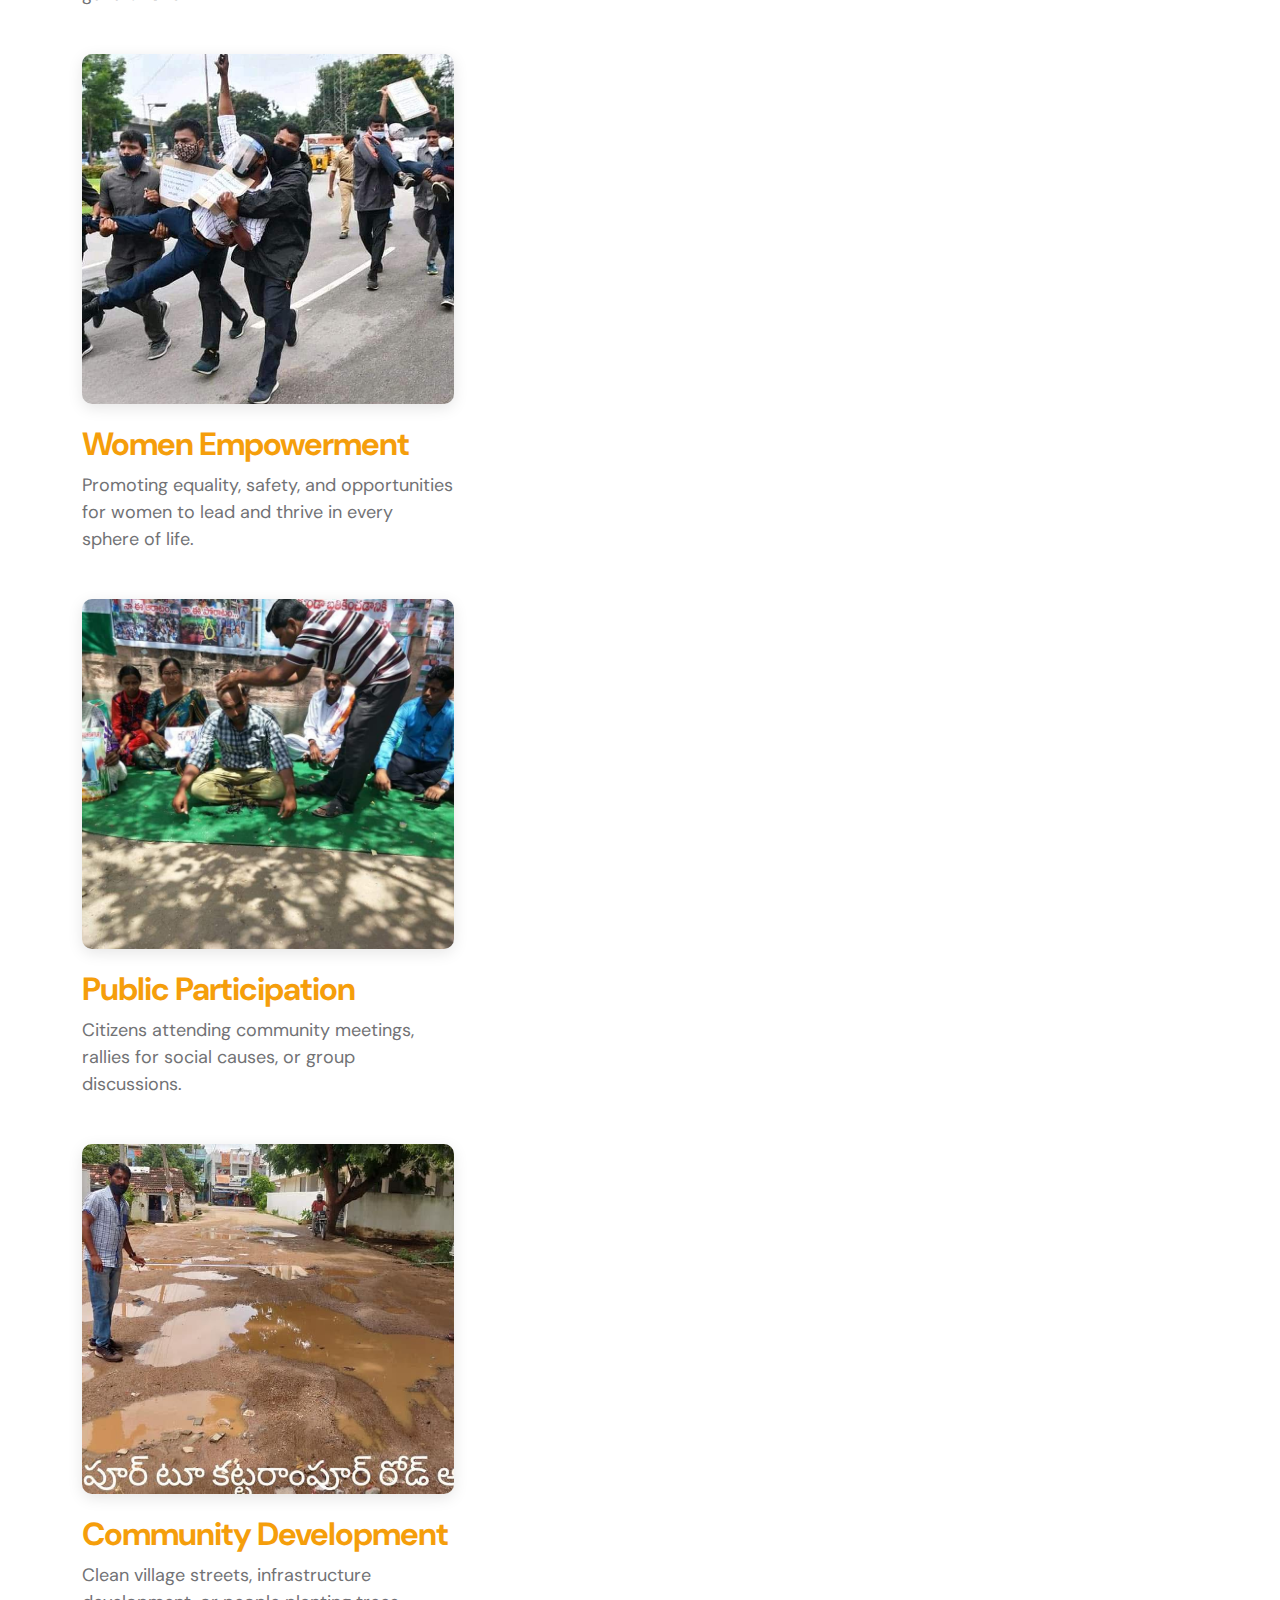
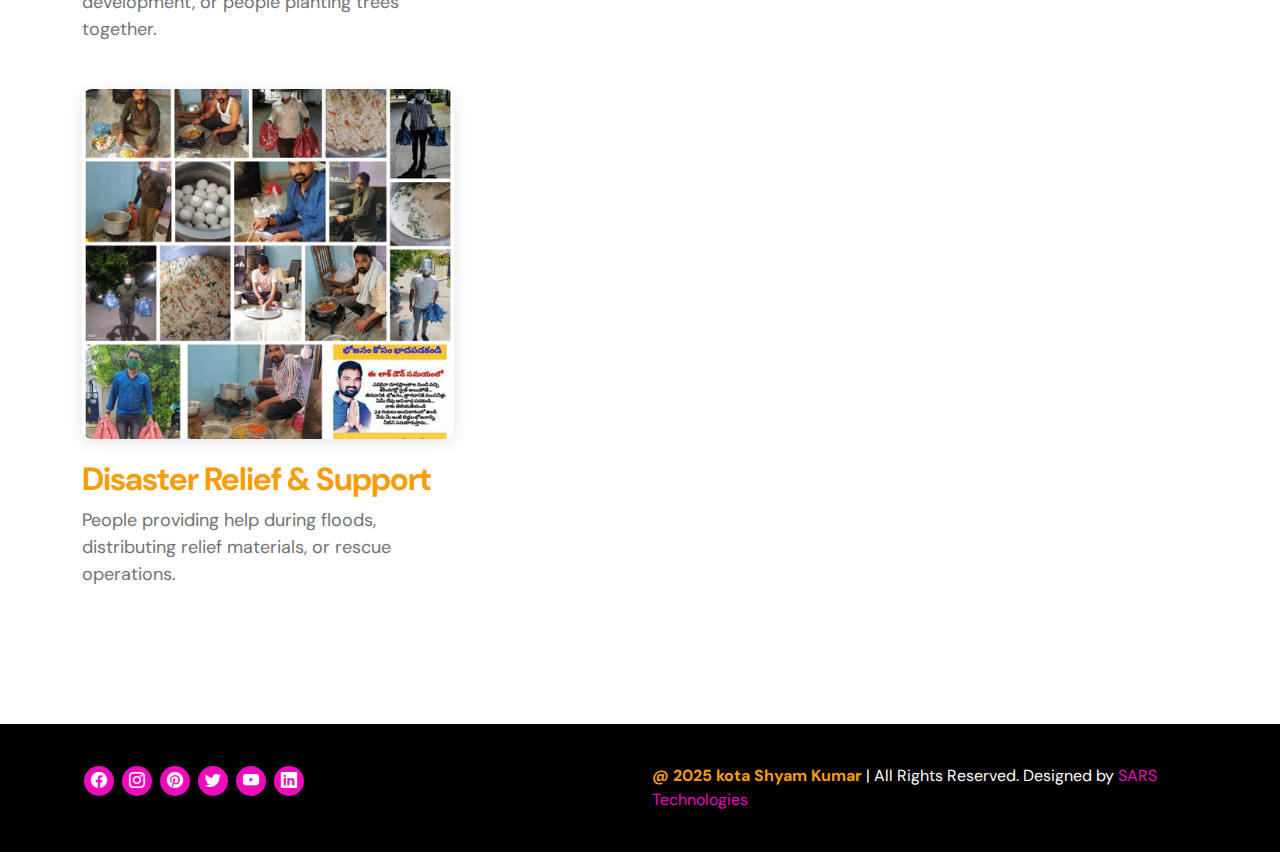
<file: services.html>
<!doctype html>
<html lang="en">
    <head>
        <meta charset="utf-8">
        <meta name="viewport" content="width=device-width, initial-scale=1">

        <meta name="description" content="">
        <meta name="author" content="Tooplate">

        <title>Kota Shyam Kumar -Yours Indian</title>

        <!-- CSS FILES -->
        <link rel="preconnect" href="https://fonts.googleapis.com">
        
        <link rel="preconnect" href="https://fonts.gstatic.com" crossorigin>
        
        <link href="https://fonts.googleapis.com/css2?family=DM+Sans:wght@400;500;700&display=swap" rel="stylesheet">

        <link href="css/bootstrap.min.css" rel="stylesheet">

        <link href="css/bootstrap-icons.css" rel="stylesheet">

        <link href="css/magnific-popup.css" rel="stylesheet">

        <link href="css/style.css" rel="stylesheet">

        <link rel="icon" type="image/png" sizes="32x32" href="images/logo.png">

        <link rel="shortcut icon" href="favicon.ico" type="image/x-icon">

        <link rel="apple-touch-icon" sizes="180x180" href="images/logo.png">

        <meta name="theme-color" content="#e91e63"> <!-- match your brand color -->

        


    </head>
    
    <body class="projects-detail-page" id="section_1">

       <header class="site-header">
    <div class="container">
        <div class="row align-items-center">

            <div class="col-lg-4 col-md-8 col-12">
                <p class="text-white mb-0">
                    <i class="bi-envelope site-header-icon me-2"></i>
                    kotashyamkumar.indian@gmail.com
                </p>
            </div>

            <div class="col-lg-8 col-md-4 col-12 ms-auto">
                <ul class="social-icon">
                    <li><a href="https://www.facebook.com/kotashyamkumarindian/" class="social-icon-link bi-facebook"></a></li>
                    <li><a href="https://www.instagram.com/kotashyamkumarindian/" class="social-icon-link bi-instagram"></a></li>
                    <li><a href="https://www.pinterest.com/kotashyamkumarindian/" class="social-icon-link bi-pinterest"></a></li>
                    <li><a href="https://x.com/kota_shyamkumar" class="social-icon-link bi-twitter"></a></li>
                    <li><a href="https://www.youtube.com/@KotaShyamKumar" class="social-icon-link bi-youtube"></a></li>
                    <li><a href="https://www.linkedin.com/company/kota-shyam-kumar" class="social-icon-link bi-linkedin"></a></li>
                </ul>
            </div>

        </div>
    </div>
</header>

<nav class="navbar navbar-expand-lg bg-white shadow-lg">
    <div class="container">

        <a href="#" class="navbar-brand">
            <img src="images/logo.png" alt="Kota Shyam Kumar" class="brand-logo">
        </a>

        <button class="navbar-toggler" type="button" data-bs-toggle="collapse" data-bs-target="#navbarNav"
            aria-controls="navbarNav" aria-expanded="false" aria-label="Toggle navigation">
            <span class="navbar-toggler-icon"></span>
        </button>

        <div class="collapse navbar-collapse" id="navbarNav">
            <ul class="navbar-nav ms-auto">
                <li class="nav-item">
                    <a class="nav-link " href="index.html">Home</a>
                </li>
                <li class="nav-item">
                    <a class="nav-link " href="aboutus.html">About</a>
                </li>
                <li class="nav-item">
                    <a class="nav-link active" href="services.html">Services</a>
                </li>
                <li class="nav-item">
                    <a class="nav-link" href="gallery.html">Gallery</a>
                </li>
                <li class="nav-item">
                    <a class="nav-link" href="contact.html">Contact</a>
                </li>
            </ul>
        </div>
        
    </div>
</nav>


        <main>

            <section class="hero section-hero services-bg section-padding">
                <div class="container">
                    <div class="row">

                        <div class="col-lg-6 col-12 text-center mx-auto">
                            <div class="section-hero-text">
                                <h1 class="text-warning">Key Focus Areas</h1>
                                <!-- <small class="small-title text-warning">About Us</small> -->

                               
                            </div>
                        </div>

                    </div>
                </div>
            </section>
            <!--about us start-->
           



            <section class="projects section-padding">
                <div class="container">
                    <div class="row">

                        <div class=" col-12 mb-3 ">
                            <h2 class=" text-center text-secondary">Kota Shyam Kumar’s Path to Politics</h2>

                        </div>

                       
                            <img src="images/projects/pj-gal-szabo-CIXXIWxxec4-unsplash.jpg" class="img-fluid projects-image" alt="kota shyam kumar independent candidate services">

                            <h2 class="mt-3 mb-1">Ways to start a project</h2>

                            <p>Mauris in convallis nunc, non facilisis arcu. Nunc sapien interdum at diam, aliquam Lorem ipsum Sed eiusmod esse aliqua sed incididunt aliqua incididunt mollit id et sit proident dolor nulla.</p>

                            <p>Lorem ipsum dolor sit amet, consectetur adipiscing elit, sed do eiusmod tempor incididunt ut dolore</p>
                        </div>

                        <div class="col-lg-6 col-12 mb-5">
                            <img src="images/projects/team-fredi-FN3vmVee2sI-unsplash.jpg" class="img-fluid projects-image" alt="kota shyam kumar independent candidate services">

                            <h2 class="mt-3 mb-1">Strategies for next move</h2>

                            <p>Mauris in convallis nunc, non facilisis arcu. Nunc sapien interdum at diam, aliquam Lorem ipsum Sed eiusmod esse aliqua sed incididunt aliqua incididunt mollit id et sit proident dolor nulla.</p>

                            <p>Lorem ipsum dolor sit amet, consectetur adipiscing elit, sed do eiusmod tempor incididunt ut dolore</p>
                        </div> -->

                        <div class="col-lg-4 col-12">
                            <img src="images/projects/legacy (12).jpeg" class="img-fluid projects-image" alt="kota shyam kumar independent candidate services">

                            <h4 class="mt-3 mb-1 text-warning">Youth Empowerment</h4>

                            <p>Inspiring and guiding the next generation to become active participants in shaping a stronger, progressive society.</p>
                        </div>


                        <div class="col-lg-4 col-12 my-lg-0 my-5">
                            <img src="images/projects/project-1.jpeg" class="img-fluid projects-image" alt="kota shyam kumar independent candidate services">

                            <h4 class="mt-3 mb-1 text-warning">Healthcare</h4>

                            <p>Ensuring accessible, affordable, and quality medical care for every family to build a healthier tomorrow.</p>
                        </div>

                        <div class="col-lg-4 col-12">
                            <img src="images/projects/legacy (8).jpeg" class="img-fluid projects-image" alt="kota shyam kumar independent candidate services">

                            <h4 class="mt-3 mb-1 text-warning">Education</h4>

                            <p>Providing equal learning opportunities that empower every child to achieve their full potential.</p>
                        </div>
                          <div class="col-lg-4 col-12">
                            <img src="images/projects/projects (10).jpeg" class="img-fluid projects-image" alt="kota shyam kumar independent candidate services">

                            <h4 class="mt-3 mb-1 text-warning">Employment</h4>

                            <p>Creating opportunities that support livelihoods, strengthen communities, and drive economic growth.</p>
                        </div>
                          <div class="col-lg-4 col-12">
                            <img src="images/projects/legacy (4).jpeg" class="img-fluid projects-image" alt="kota shyam kumar independent candidate services">

                            <h4 class="mt-3 mb-1 text-warning">Environment & Sustainability</h4>

                            <p>Promoting green initiatives and responsible growth to protect our planet for future generations.</p>
                        </div>
                        <div class="col-lg-4 col-12">
                            <img src="images/projects/projects (26).jpeg" class="img-fluid projects-image" alt="kota shyam kumar independent candidate services">

                            <h4 class="mt-3 mb-1 text-warning">Women Empowerment</h4>

                            <p>Promoting equality, safety, and opportunities for women to lead and thrive in every sphere of life.</p>
                        </div>
                         <div class="col-lg-4 col-12">
                            <img src="images/projects/projects (27).jpeg" class="img-fluid projects-image" alt="kota shyam kumar independent candidate services">

                            <h4 class="mt-3 mb-1 text-warning">Public Participation</h4>

                            <p>Citizens attending community meetings, rallies for social causes, or group discussions.</p>
                        </div>
                         <div class="col-lg-4 col-12">
                            <img src="images/projects/projects (43).jpeg" class="img-fluid projects-image" alt="kota shyam kumar independent candidate services">

                            <h4 class="mt-3 mb-1 text-warning">Community Development</h4>

                            <p>Clean village streets, infrastructure development, or people planting trees together.</p>
                        </div>
                         <div class="col-lg-4 col-12">
                            <img src="images/projects/legacy (16).jpeg" class="img-fluid projects-image" alt="kota shyam kumar independent candidate services">

                            <h4 class="mt-3 mb-1 text-warning">Disaster Relief & Support</h4>

                            <p>People providing help during floods, distributing relief materials, or rescue operations.</p>
                        </div>

                    </div>
                </div>
            </section>

        </main>
         <div class="whatsapp">
    <a href="https://wa.me/+919642882999" target="_blank">
    <i class="bi bi-whatsapp"></i>
    </a>
  
</div>

           <footer class="site-footer">
            <div class="container">
                <div class="row">
                        
                    <div class="col-lg-6 col-12">
                        <div class="site-footer-wrap d-flex align-items-center">
                            

                          <ul class="social-icon">
                            <li><a href="https://www.facebook.com/kotashyamkumarindian/" class="social-icon-link bi-facebook"></a></li>

                            
                              <li><a href="https://www.instagram.com/kotashyamkumarindian/" class="social-icon-link bi-instagram"></a></li>
                              
                              <li><a href="https://www.pinterest.com/kotashyamkumarindian/" class="social-icon-link bi-pinterest"></a></li>

                            <li><a href="https://x.com/kota_shyamkumar" class="social-icon-link bi-twitter"></a></li>

                            <li><a href="https://www.youtube.com/@KotaShyamKumar" class="social-icon-link bi-youtube"></a></li>
                            <li><a href="https://www.linkedin.com/company/kota-shyam-kumar" class="social-icon-link bi-linkedin"></a></li>
                        </ul>
                            
                        </div>
                    </div>
                    
                    <div class="col-lg-6 col-12">
                    	<p class="copyright-text mb-0 me-4"><strong class="text-warning">@ 2025 kota Shyam Kumar</strong > | All Rights Reserved. Designed by
                <a class="text-secondary" target="_blank" href="https://sarstechno.com/"
                  >SARS Technologies</a
                ></p>
                    </div>

                </div>
            </div>
        </footer>

        <!-- JAVASCRIPT FILES -->
        <script src="js/jquery.min.js"></script>
        <script src="js/bootstrap.min.js"></script>
        <script src="js/jquery.sticky.js"></script>
        <script src="js/jquery.magnific-popup.min.js"></script>
        <script src="js/magnific-popup-options.js"></script>
        <script src="js/click-scroll.js"></script>
        <script src="js/custom.js"></script>

    </body>
</html>
</file>
<file: css/style.css>
/*

Tooplate 2130 Waso Strategy

https://www.tooplate.com/view/2130-waso-strategy

Free Bootstrap 5 HTML Template

*/


/*---------------------------------------
  CUSTOM PROPERTIES ( VARIABLES )             
-----------------------------------------*/
:root {
  --white-color:                  #ffffff;
  --gold-color:                   #f59e0b;
  --primary-color:                #ec0bbd;
  --secondary-color:              #203A43;
  --section-bg-color:             #f5f5f5;
  --dark-color:                   #000000;
  --p-color:                      #717275;

  --body-font-family:             'DM Sans', sans-serif;

  --h1-font-size:                 60px;
  --h2-font-size:                 42px;
  --h3-font-size:                 36px;
  --h4-font-size:                 32px;
  --h5-font-size:                 24px;
  --h6-font-size:                 22px;
  --p-font-size:                  18px;
  --menu-font-size:               14px;
  --copyright-text-font-size:     16px;

  --font-weight-normal:           400;
  --font-weight-medium:           500;
  --font-weight-bold:             700;
}

body {
    background: var(--white-color);
    font-family: var(--body-font-family); 
}


/*---------------------------------------
  TYPOGRAPHY               
-----------------------------------------*/

h2,
h3,
h4,
h5,
h6 {
  color: var(--dark-color);
}

h1,
h2,
h3,
h4,
h5,
h6 {
  font-weight: var(--font-weight-bold);
  letter-spacing: -1px;
}

h1 {
  font-size: var(--h1-font-size);
  letter-spacing: -2px;
}

h2 {
  font-size: var(--h2-font-size);
  letter-spacing: -2px;
}

h3 {
  font-size: var(--h3-font-size);
  line-height: inherit;
}

h4 {
  font-size: var(--h4-font-size);
  line-height: inherit;
}

h5 {
  font-size: var(--h5-font-size);
  line-height: normal;
}

h6 {
  font-size: var(--h6-font-size);
}

p {
  color: var(--p-color);
  font-size: var(--p-font-size);
  font-weight: var(--font-weight-normal);
}

ul li {
  color: var(--p-color);
  font-size: var(--p-font-size);
  font-weight: var(--font-weight-normal);
}

a, 
button {
  touch-action: manipulation;
  transition: all 0.3s;
}
h4 a,
h3 a,
h5 a{
  color:#000000;
}
a {
  color: white;
  text-decoration: none;
}

a:hover {
  color:black;
  
}

::selection {
  background: var(--primary-color);
  color: var(--white-color);
}

::-moz-selection {
  background: var(--primary-color);
  color: var(--white-color);
}

.section-hero ::selection,
.bg-warning ::selection {
  background: #f9d55c;
}

.section-padding {
  padding-top: 120px;
  padding-bottom: 120px;
}

.custom-border-radius {
  border-radius: 20px;
}

b,
strong {
  font-weight: var(--font-weight-bold);
}

.small-title {
  text-transform: uppercase;
  color:var(--white-color);
  font-weight: (--font-weight-bold);
}


/*---------------------------------------
  CUSTOM ICON               
-----------------------------------------*/



.custom-icon {
  display: inline-block;
  height: 45px;
  width: 45px;
  line-height: 45px;
  border: 3px solid var(--white-color);
  text-align: center;
  border-radius: 50%;
  font-size: 20px;
  position: relative;
}

.custom-icon::before,
.custom-icon::after {
  box-sizing: inherit;
  content: "";
  position: absolute;
  width: 100%;
  height: 100%;
  left: 0;
  top: 0;
  border-radius: 50%;
}

.custom-icon::before {
  border: 3px solid transparent;
}

.custom-icon::after {
  border: 0 solid transparent;
}

.custom-icon:hover {
  border-color: transparent;
}

.custom-icon:hover::before {
  border-top-color: var(--primary-color);
  border-right-color: var(--primary-color);
  border-bottom-color: var(--primary-color);
  transition: border-top-color .15s linear,border-right-color .15s linear .1s,border-bottom-color .15s linear .2s;
}

.custom-icon:hover::after {
  border-top: 3px solid var(--primary-color);
  border-left-width: 3px;
  border-right-width: 3px;
  transform: rotate(270deg);
  transition: transform .4s linear 0s,border-left-width 0s linear .35s;
}

.play-icon::before {
  position: relative;
  left: 1px;
}


/*---------------------------------------
  CUSTOM BUTTON               
-----------------------------------------*/
.custom-btn {
  background: var(--secondary-color);
  border-radius: 100px;
  color: var(--white-color);
  font-size: var(--copyright-text-font-size);
  font-weight: var(--font-weight-bold);
  padding: 12px 24px;
}

.custom-btn:hover {
  background: var(--primary-color);
  color: var(--white-color);
}

.custom-bg-primary {
  background: var(--primary-color);
}

.custom-bg-primary:hover {
  background: var(--white-color);
  color: var(--dark-color);
}


/*---------------------------------------
  NAVIGATION              
-----------------------------------------*/
.navbar {
  z-index: 9;
  right: 0;
  left: 0;
}

.navbar-brand {
  font-size: 32px;
  font-weight: var(--font-weight-bold);
  color: var(--primary-color);
}

.navbar-expand-lg .navbar-nav .nav-link {
  padding-right: 25px;
  padding-left: 25px;
}

.navbar-nav .nav-link {
  color: var(--p-color);
  font-size: var(--menu-font-size);
  font-weight: var(--font-weight-medium);
  text-transform: uppercase;
  padding-top: 15px;
  padding-bottom: 15px;
}

.navbar-nav .nav-link.active, 
.navbar-nav .nav-link:hover,
.projects-detail-page .navbar-nav .nav-link.active:hover {
  color: var(--gold-color);
  border-radius: 5px;
}

.projects-detail-page .navbar-nav .nav-link.active {
  color: var(--p-color);
}

.navbar-toggler {
  border: 0;
  padding: 0;
  cursor: pointer;
  margin: 0;
  width: 30px;
  height: 35px;
  outline: none;
}

.navbar-toggler:focus {
  outline: none;
  box-shadow: none;
}

.navbar-toggler[aria-expanded="true"] .navbar-toggler-icon {
  background: transparent;
}

.navbar-toggler[aria-expanded="true"] .navbar-toggler-icon:before,
.navbar-toggler[aria-expanded="true"] .navbar-toggler-icon:after {
  transition: top 300ms 50ms ease, -webkit-transform 300ms 350ms ease;
  transition: top 300ms 50ms ease, transform 300ms 350ms ease;
  transition: top 300ms 50ms ease, transform 300ms 350ms ease, -webkit-transform 300ms 350ms ease;
  top: 0;
}

.navbar-toggler[aria-expanded="true"] .navbar-toggler-icon:before {
  transform: rotate(45deg);
}

.navbar-toggler[aria-expanded="true"] .navbar-toggler-icon:after {
  transform: rotate(-45deg);
}

.navbar-toggler .navbar-toggler-icon {
  background: var(--dark-color);
  transition: background 10ms 300ms ease;
  display: block;
  width: 30px;
  height: 2px;
  position: relative;
}

.navbar-toggler .navbar-toggler-icon:before,
.navbar-toggler .navbar-toggler-icon:after {
  transition: top 300ms 350ms ease, -webkit-transform 300ms 50ms ease;
  transition: top 300ms 350ms ease, transform 300ms 50ms ease;
  transition: top 300ms 350ms ease, transform 300ms 50ms ease, -webkit-transform 300ms 50ms ease;
  position: absolute;
  right: 0;
  left: 0;
  background: var(--dark-color);
  width: 30px;
  height: 2px;
  content: '';
}

.navbar-toggler .navbar-toggler-icon::before {
  top: -8px;
}

.navbar-toggler .navbar-toggler-icon::after {
  top: 8px;
}

.breadcrumb-item.active {
  color: var(--primary-color);
}


/*---------------------------------------
  SITE HEADER              
-----------------------------------------*/
.site-header {
  background: var(--dark-color);
  padding-top: 10px;
  padding-bottom: 10px;
}

.site-header-icon {
  color: var(--primary-color);
}

.site-header .social-icon {
  text-align: right;
}


/*---------------------------------------
  HERO              
-----------------------------------------*/
.hero {
  position: relative;
  height: calc(100vh - 133px);
}
.project-hero {
  background-image: url('/images/projects/projects\ \(3\).jpg');
  background-repeat: no-repeat;
  background-position: center;
  background-size: cover;
  position: relative;
  height: auto;
  padding-top: 180px;
  padding-bottom: 180px;
}
.contact-hero{
   background-image: url('/images/projects/projects\ \(23\).jpeg');
  background-repeat: no-repeat;
  background-position: center;
  background-size: cover;
  position: relative;
  height: auto;
  padding-top: 180px;
  padding-bottom: 180px;
}
.contact-hero::before{
  content: "";
  background: linear-gradient(to top, var(--dark-color), transparent 90%);
  position: absolute;
  top: 0;
  right: 0;
  left: 0;
  width: 100%;
  height: 100%;
  pointer-events: none;
  opacity: 0.7;
}

.project-hero::before {
  content: "";
  background: linear-gradient(to top, var(--dark-color), transparent 90%);
  position: absolute;
  top: 0;
  right: 0;
  left: 0;
  width: 100%;
  height: 100%;
  pointer-events: none;
  opacity: 0.7;
}



.section-hero {
  background-image: url('/images/projects/projects\ \(2\).jpeg');
  background-repeat: no-repeat;
  background-position: center;
  background-size: cover;
  position: relative;
  height: auto;
  padding-top: 180px;
  padding-bottom: 180px;
}

.section-hero::before {
  content: "";
  background: linear-gradient(to top, var(--dark-color), transparent 90%);
  position: absolute;
  top: 0;
  right: 0;
  left: 0;
  width: 100%;
  height: 100%;
  pointer-events: none;
  opacity: 0.7;
}

.section-hero-text {
  position: relative;
}

.carousel {
  padding-right: 0;
  padding-left: 0;
}

.hero-carousel,
.carousel-inner,
.carousel-item {
  height: 100%;
}

.carousel-image-wrap::before {
  content: "";
  background: linear-gradient(to top, var(--dark-color), transparent 90%);
  position: absolute;
  z-index: 2;
  top: 0;
  right: 0;
  left: 0;
  width: 100%;
  height: 100%;
  pointer-events: none;
  opacity: 0.7;
}

.carousel-caption {
  z-index: 9;
  top: 32%;
  bottom: 0;
  left: 0;
  text-align: left;
  width: 50%;
  margin-right: 12px;
  margin-left: 12px;
}

.carousel-image-wrap {
  position: absolute;
  top: 0;
  right: 0;
  bottom: 0;
  width: 100%;
  height: 100%;
  margin-left: auto;
}

.carousel-image {
  width: 100%;
  height: 100%;
  object-fit: cover;
}

.carousel-control-next, 
.carousel-control-prev {
  top: auto;
  bottom: 50px;
  opacity: 1;
}

.carousel-control-prev {
  left: auto;
  right: 70px;
}

.carousel-control-next-icon, 
.carousel-control-prev-icon {
  width: 50px;
  height: 50px;
  color:var(--gold-color);
}


/*---------------------------------------
  ABOUT              
-----------------------------------------*/
.about-image-wrap {
  border-radius: 20px;
  position: relative;
  overflow: hidden;
}

.about-image-info {
  background: linear-gradient(to top, var(--dark-color), transparent 90%);
  position: absolute;
  bottom: 0;
  right: 0;
  left: 0;
  padding: 40px;
}

.about-image {
  border-radius: 20px;
  width: 100%;
  height: 100%;
  object-fit: cover;
}

.about-thumb {
  background: var(--primary-color);
  border-radius: 20px;
  margin-bottom: 24px;
  padding: 40px;
}


/*---------------------------------------
  SERVICES              
-----------------------------------------*/
.services {
  background: var(--section-bg-color);
}

.nav-tabs {
  border-bottom: 0;
}

.nav-tabs .nav-link,
.nav-tabs .nav-link span {
  color: var(--p-color);
  display: block;
  text-align: left;
}

.nav-tabs .nav-link {
  border-radius: 0;
  border: 0;
  border-left: 7px solid var(--p-color);
  margin-right: 30px;
  margin-left: 30px;
  margin-bottom: 30px;
  padding: 30px;
  transition: all 0.3s ease-in-out;
}

.nav-tabs .nav-item.show .nav-link, 
.nav-tabs .nav-link.active,
.nav-tabs .nav-link:focus, 
.nav-tabs .nav-link:hover {
  border-left-color: var(--gold-color);
  background: var(--white-color);
  box-shadow: 0 1rem 3rem rgba(0,0,0,.175);
}

.nav-tabs .nav-link.active h3,
.nav-tabs .nav-link:focus h3, 
.nav-tabs .nav-link:hover h3 {
  color: var(--primary-color)!important;
}


/*---------------------------------------
  PROJECTS              
-----------------------------------------*/
.projects-thumb {
  border-radius: 20px;
  position: relative;
  overflow: hidden;
  margin-bottom: 24px;
  transition: all 0.3s;
  cursor: pointer;
}

.projects-thumb-large {
  min-height: 356px;
}

.projects-thumb:hover {
  background: var(--white-color);
  box-shadow: 0 1rem 3rem rgba(0,0,0,.175);
}

.projects-thumb:hover .projects-image {
  transform: scale(1.2);
}

.projects-thumb:hover .projects-title-wrap {
  padding-bottom: 30px;
}

.projects-thumb:hover .custom-btn,
.projects-btn-wrap .custom-btn:hover {
  background: var(--primary-color);
}

.projects-title-wrap {
  background: linear-gradient(to top, var(--dark-color), transparent 90%);
  position: absolute;
  bottom: 0;
  right: 0;
  left: 0;
  padding: 25px 25px 10px 25px;
  transition: all 0.2s;
}

.projects-small-title {
  color: var(--primary-color);
  text-transform: uppercase;
}

.projects-title {
  color: var(--white-color);
}

.projects-image {
  border-radius: 20px;
  width: 100%;
  height: 350px;
  object-fit: cover; /* ensures images fit without stretching */
  border-radius: 10px;
  box-shadow: 0px 4px 15px rgba(0, 0, 0, 0.1);
  transition: transform 0.4s ease, box-shadow 0.3s ease;
  margin-top: 30px;
}

.projects-thumb-large .projects-image {
  object-fit: cover;
  height: 100%;
}

.projects-btn-wrap {
  position: absolute;
  bottom: 25px;
  right: 25px;
}

.projects-btn-wrap .custom-btn {
  font-size: 30px;
  padding: 7.5px 15px;
}


/*---------------------------------------
  CONTACT INFO               
-----------------------------------------*/
.contact-thumb {
  position: relative;
  bottom: 140px;
  margin-bottom: -140px;
}

.contact-info {
  border-radius: 20px;
  padding: 40px;
}

.google-map {
  border-radius: 20px;
  width:100%;
  
  object-fit: over;
}

.contact-icon {
  color: var(--primary-color);
  font-size: var(--h4-font-size);
}


/*---------------------------------------
  CONTACT              
-----------------------------------------*/
.contact-container-wrap {
  background-color: var(--dark-color);
  padding-bottom: 120px;
  border-bottom: 1px solid var(--gold-color);
}
.contact-container-wrap1{
 background-color: var(--section-bg-color);
  padding-bottom: 120px;
 
}
.contact-form {
  margin-top: 30px;
  margin-right: 30px;
}


/*---------------------------------------
  CUSTOM FORM               
-----------------------------------------*/
.custom-form .form-control {
  background: transparent;
  box-shadow: none;
  border-radius: 0;
  border: 0;
  border-bottom: 2px solid var(--gold-color);
  margin-bottom: 24px;
  padding-top: 13px;
  padding-bottom: 13px;
  transition: all 0.3s;
  outline: none;
}

.custom-form .form-control:hover,
.custom-form .form-control:focus {
  background: var(--white-color);
}

.custom-form button[type="submit"] {
  background: var(--secondary-color);
  border-radius: 50px;
  border: 0;
  color: var(--white-color);
  font-weight: var(--font-weight-bold);
  transition: all 0.3s;
  margin-bottom: 0;
  width:150px;
}

.custom-form button[type="submit"]:hover,
.custom-form button[type="submit"]:focus {
  background: var(--gold-color);
  color: var(--white-color);
}


/*---------------------------------------
  SITE FOOTER              
-----------------------------------------*/
.site-footer {
  background: var(--dark-color);
  padding-top: 40px;
  padding-bottom: 40px;
}

.site-footer .copyright-text {
  color: var(--white-color);
  font-size: var(--copyright-text-font-size);
}


/*---------------------------------------
  SOCIAL ICON               
-----------------------------------------*/
.social-icon {
  margin: 0;
  padding: 0;
}

.social-icon li {
  list-style: none;
  display: inline-block;
  vertical-align: top;
}

.social-icon-link {
  background: var(--primary-color);
  border-radius: 20px;
  font-size: var(--copyright-text-font-size);
  color: var(--white-color);
  display: inline-block;
  vertical-align: top;
  margin: 2px;
  width: 30px;
  height: 30px;
  line-height: 30px;
  text-align: center;
}

.social-icon-link:hover {
  color: var(--primary-color);
  background: var(--white-color);
}
.carousel-caption h2{
  font-size: var(--h1-font-size);
}

/*---------------------------------------
  RESPONSIVE STYLES               
-----------------------------------------*/
@media screen and (min-width: 1600px) {
  .projects-thumb-large {
    min-height: 416px;
  }
}

@media screen and (max-width: 1280px) {
  .contact svg {
    bottom: 0;
    margin-bottom: 0;
  }
}

@media screen and (max-width: 991px) {
  h1 {
    font-size: 48px;
  }

  .carousel-caption h2 {
    font-size: 48px;
  }
  h2{
    font-size:36px;
  }

  h3 {
    font-size: 32px;
  }

  h4 {
    font-size: 28px;
  }

  h5 {
    font-size: 20px;
  }

  h6 {
    font-size: 18px;
  }

  .section-padding {
    padding-top: 80px;
    padding-bottom: 80px;
  }

  .custom-btn {
    font-size: var(--copyright-text-font-size);
    padding: 8px 16px;
  }

  .navbar-expand-lg .navbar-nav .nav-link {
    padding-left: 0;
  }

  .navbar-nav .nav-link {
    padding-top: 10px;
    padding-bottom: 10px;
  }

  .site-header .social-icon {
    text-align: center;
    margin-top: 10px;
  }

  .carousel-caption {
    width: 100%;
  }
 

  .about-thumb {
    padding: 30px;
  }

  .about-image {
    height: auto;
    margin-bottom: 24px;
  }

  .contact-container-wrap {
    padding-bottom: 50px;
  }

  .contact-form {
    margin-right: 0;
    margin-top: 80px;
    margin-bottom: 50px;
  }

  .contact-thumb {
    bottom: 0;
    margin-bottom: 0;
  }

  .site-footer {
    text-align: center;
  }
}

@media screen and (max-width: 480px) {
  h1 {
    font-size: 38px;
  }

  h2 {
    font-size: 32px;
  }

  h3 {
    font-size: 28px;
  }

  h4 {
    font-size: 24px;
  }

  h5 {
    font-size: 20px;
  }

  .contact-icon {
    font-size: 24px;
  }

  .site-header p {
    font-size: 14px;
    text-align: center;
  }

  .carousel-control-next, 
  .carousel-control-prev {
    bottom: 20px;
  }

  .nav-tabs .nav-link {
    margin-right: 0;
    margin-left: 0;
    padding: 15px;
  }

  .contact-info {
    padding: 30px 25px;
  }

  .site-footer-wrap {
    flex-direction: column;
  }

  .copyright-text {
    padding-bottom: 10px;
  }
}

/* Logo inside navbar */
.brand-logo {
  height: 100px;      /* adjust as needed */
  width:100%;
filter: brightness(2); /* 1 = normal, >1 = brighter, <1 = darker */
  transition: 0.3s ease-in-out;
  display: block;
  object-fit: contain;
}

/* Ensure nav items align well */
.navbar-brand {
  display: flex;
  align-items: center;
}
/* Tablet */
@media (max-width: 992px) {
  .brand-logo {
    height: 100px; /* slightly smaller */
  }
}

/* Mobile */
@media (max-width: 768px) {
  .brand-logo {
    height: 80px; /* adjust for mobile nav */
  }
}

/* Small Mobile */
@media (max-width: 480px) {
  .brand-logo {
    height: 65px; /* compact size */
  }
}

 .navbar .nav-link.active ul a::after {
            content: '';
            position: absolute;
            bottom: -5px;
            left: 0;
            width: 0;
            height: 3px;
            background: var(--primary-color);
            transition: width 0.3s ease;
            border-radius: 2px;
        }

        nav ul a:hover {
            color: var(--secondary-color);
            
        }

        nav ul a:hover::after {
            width: 100%;
        }
		
	.navbar .nav-link .active {
			
color:var(--primary-color);
      
      
      
		}

    /* Section Styling */
.footprints-section {
  background: linear-gradient(rgba(255, 168, 0, 0.9), rgba(255, 168, 0, 0.9)), 
              url('/images/flag.jpg') no-repeat center center/cover;
  padding: 80px 0;
  color: #fff;
  position: relative;
}

/* Titles */
.footprints-text .title {
  font-size: 48px;
  font-weight: 800;
  margin-bottom: 20px;
  color: #2d2d2d;
}

.footprints-text .subtitle {
  font-size: 22px;
  font-weight: 700;
  color: #000;
  margin-bottom: 30px;
}

/* Stats */
.stats p {
  font-size: 20px;
  font-weight: 600;
  margin: 5px 0;
}

.stats span {
  color: #7c2d12;
  font-weight: 800;
  font-size: 22px;
}

/* Map */
.map-img {
  max-width: 90%;
  height: auto;
 
  border-radius: 12px;
  
  transition: transform 0.3s ease-in-out;
}

.map-img:hover {
  transform: scale(1.05);
}
/* Tablet */
@media (max-width: 991px) {
  .footprints-text {
    text-align: center;
    margin-bottom: 30px;
  }

  .footprints-text .title {
    font-size: 36px;
  }

  .footprints-text .subtitle {
    font-size: 18px;
  }
}
.copyright-text a{
  cursor: pointer;
  
}
.copyright-text a :hover{
  text-decoration: underline;
  
}

/* Mobile */
@media (max-width: 576px) {
  .footprints-text .title {
    font-size: 28px;
  }

  .footprints-text .subtitle {
    font-size: 16px;
  }

  .stats p {
    font-size: 16px;
  }

  .stats span {
    font-size: 18px;
  }
}
.join-section {
    position: relative;
    width: 100%;
    min-height: 100vh;
    display: flex;
    align-items: center; /* Vertically center content */
    justify-content: center; /* Horizontally center content */
    padding: 2rem;
    box-sizing: border-box;
    background-image: url('/images/services/home-banner.jpg'); /* Replace with your image URL */
    background-size: cover;
    background-position: center; /* Center the background image */
    background-repeat: no-repeat;
    overflow: hidden;
}

.join-section::after {
    content: '';
    position: absolute;
    top: 0;
    left: 0;
    width: 100%;
    height: 100%;
    background-color: rgba(0, 0, 0, 0.7); /* Dark overlay */
    z-index: 1;
}

.join-content-box { /* New class for the box */
    position: relative;
    z-index: 2;
    max-width: 60%; /* Adjust as needed */
    width: 100%;
    background-color: rgba(255, 182, 193, 0.8); /* Opaque dark background */
    padding: 3rem; /* Add padding inside the box */
    box-sizing: border-box;
    text-align: center; /* Center text within the box */
    border-radius: 8px; /* Optional: add rounded corners */
    box-shadow: 0 4px 8px rgba(0, 0, 0, 0.3); /* Optional: add a subtle shadow */
}

.join-content-box h2 {
    font-size: 3.rem; /* Adjusted for a box */
    font-weight: bold;
    margin: 0 0 1rem 0;
    text-shadow: none;
    color:var(--secondary-color); /* Remove text shadow if it conflicts with box */
}

.join-content-box .tagline {
    font-size: 1.3rem;
    margin: 0 0 1.5rem 0;
}

.join-content-box .join-bjp {
    font-size: 1.8rem;
    font-weight: bold;
    color: var(--secon);
    margin: 0 0 1.5rem 0;
}

.join-content-box .description {
    font-size: 1rem;
    line-height: 1.6;
    color: var(--p-color);
    margin-bottom: 2rem;
}

.cta-buttons {
    display: flex;
    gap: 1rem;
    justify-content: center; /* Center buttons within the box */
    flex-wrap: wrap; /* Allow buttons to wrap on smaller screens */
}

.btn {
    border: none;
    padding: 0.8rem 1.8rem;
    font-size: 1rem;
    font-weight: bold;
    color: white !important;
    border-radius: 5px;
    cursor: pointer;
    width:150px;
    text-transform: uppercase;
    transition: background-color 0.3s ease;
}

.btn.join-as {
    background-color: var(--primary-color);
}

.btn.become-a {
    background-color: var(--secondary-color);
}

.btn.make-a {
    background-color: var(--tertiary-color);
}

.btn:hover {
    filter: brightness(1.2);
    background-color: var(--secondary-color);
}

@media (max-width: 768px) {
    .join-section {
        padding: 1rem;
    }

    .join-content-box {
        max-width: 90%;
        padding: 2rem;
    }

    .join-content-box h1 {
        font-size: 2.2rem;
    }

    .join-content-box .tagline {
        font-size: 1.1rem;
    }

    .join-content-box .join-bjp {
        font-size: 1.4rem;
    }

    .cta-buttons {
        flex-direction: column;
        gap: 0.8rem;
    }

    .btn {
        width: 100%;
    }
}

.about-section {
  padding: 80px 0;
  background: #f9f9f9;
}

.about-img {
  max-width: 100%;
  height:400px;
  object-fit: cover;
 
  transition: transform 0.3s ease-in-out;
}

.about-img:hover {
  transform: scale(1.05);
}

.about-title {
  font-size: 32px;
  font-weight: 700;
  margin-bottom: 20px;
  color: var(--gold-color);
}

.about-intro {
  font-size: 16px;
  line-height: 1.7;
  margin-bottom: 25px;
  color: #444;
}

.about-subtitle {
  font-size: 22px;
  margin-top: 20px;
  color: var(--primary-color);
  font-weight: 600;
}

.about-values {
  list-style: none;
  padding-left: 0;
  margin-bottom: 20px;
}

.about-values li {
  position: relative;
  padding-left: 25px;
  margin-bottom: 10px;
  font-size: 16px;
  color: #333;
}

.about-values li::before {
  content: "✔";
  position: absolute;
  left: 0;
  color: green;
  font-weight: bold;
}

.about-quote {
  font-size: 18px;
  font-style: italic;
  margin: 30px 0;
  padding-left: 20px;
  border-left: 4px solid var(--gold-color);
  color: #1a1a2e;
}

.about-cta .btn {
  margin-right: 10px;
  margin-top: 10px;
}
@media (max-width: 768px) {
  .about-section {
    padding: 40px 20px; /* smaller padding for mobile */
  }
  .about-title {
    font-size: 26px;
  }
  .about-subtitle {
    font-size: 18px;
  }
  .about-quote {
    font-size: 16px;
  }
}

.whatsapp{
  position: fixed;
  right: 12px;
  bottom:6rem;  
  cursor: pointer;
display: grid;
place-items: center;
  border-radius: 50%;
  z-index: 10000;
  opacity: 1;
 width:50px;
 height:50px;
  background: var(--primary-color);
}
.whatsapp a{
  padding: 0.3rem 0.3rem;
}
.whatsapp a i{
 
  color: white !important;
}
.whatsapp:hover a i{

color: var(--white-color) !important;
}
.whatsapp a i{
  font-size: 2rem;
}
</file>
